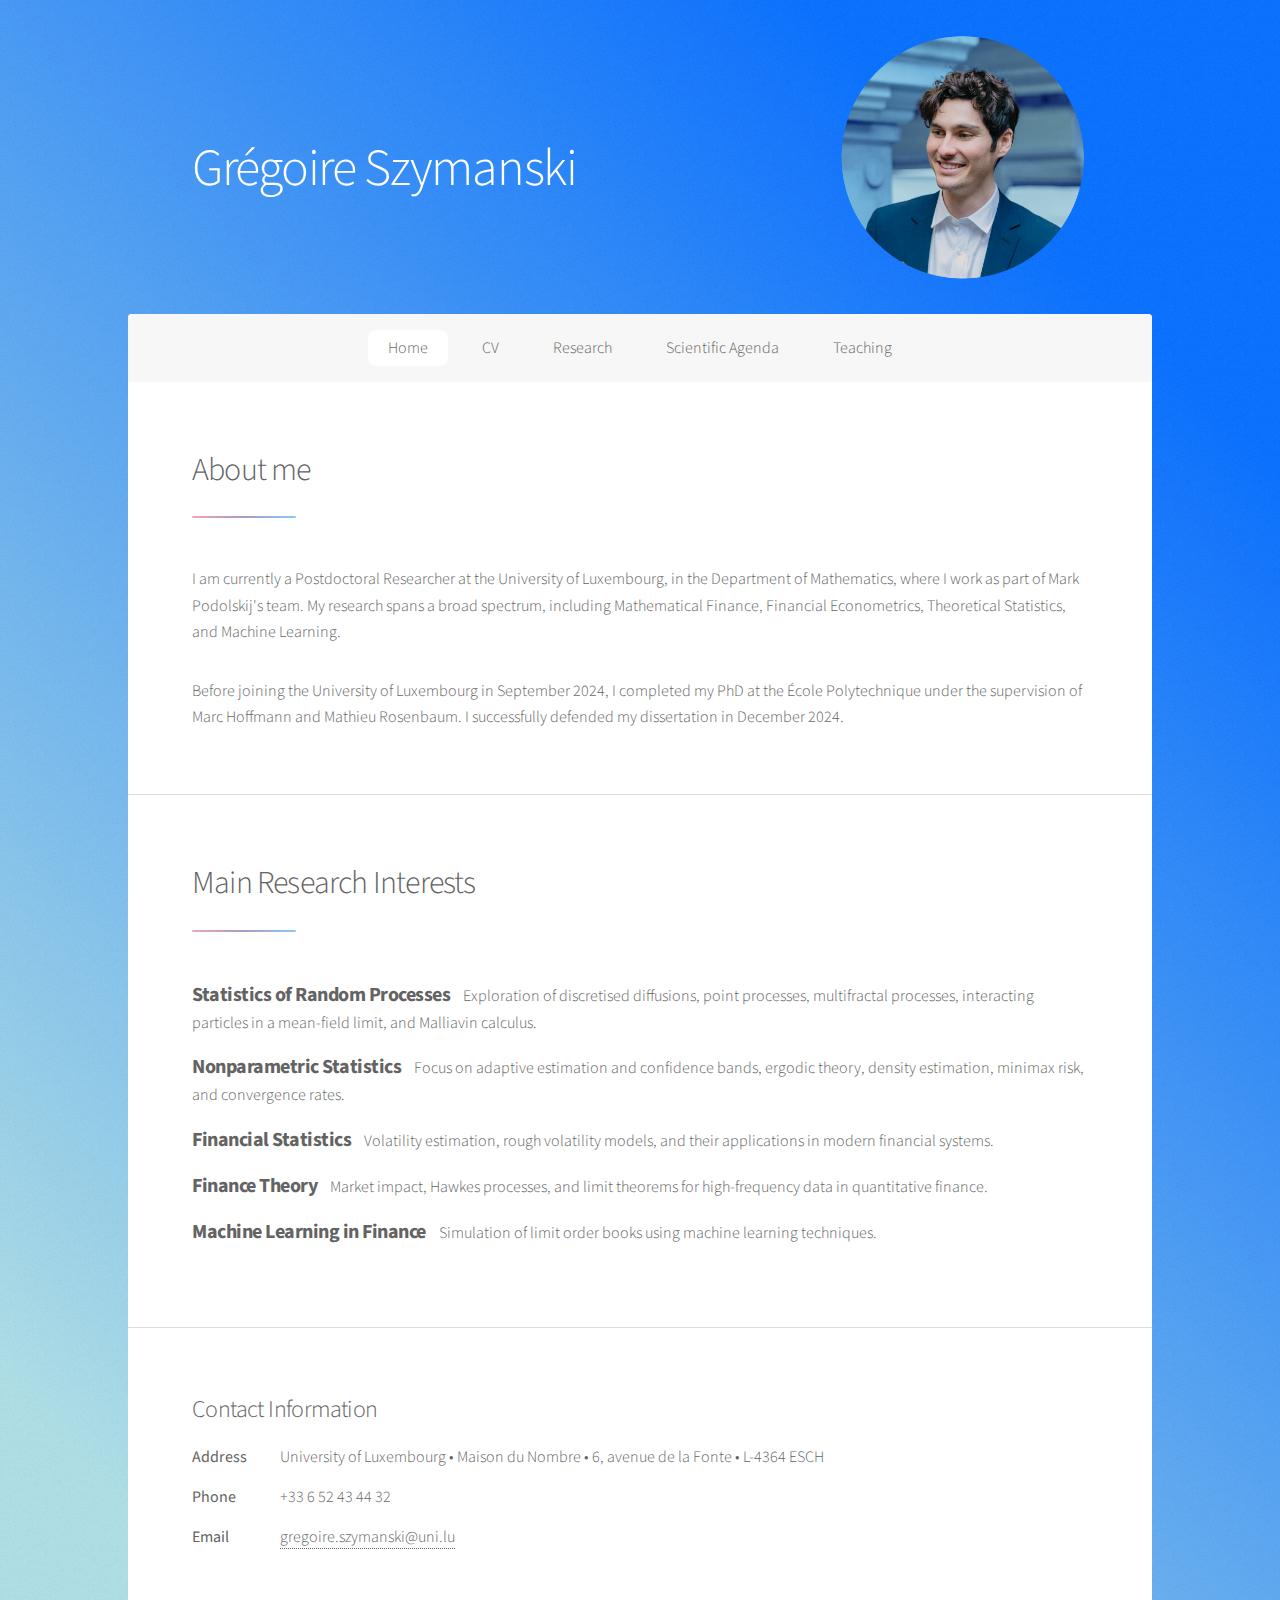
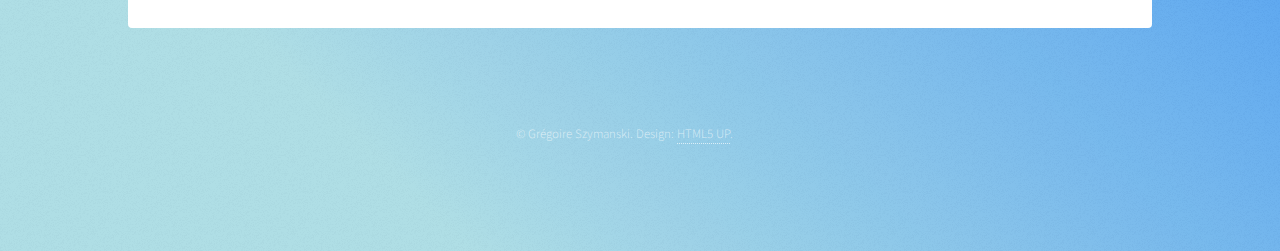
<file: index.html>
<!DOCTYPE HTML>
<!--
	Stellar by HTML5 UP
	html5up.net | @ajlkn
	Free for personal and commercial use under the CCA 3.0 license (html5up.net/license)
-->
<html>
	<head>

<!-- Google tag (gtag.js) -->
<script async src="https://www.googletagmanager.com/gtag/js?id=G-JG9M4VB83D"></script>
<script>
  window.dataLayer = window.dataLayer || [];
  function gtag(){dataLayer.push(arguments);}
  gtag('js', new Date());

  gtag('config', 'G-JG9M4VB83D');
</script>

		<title>Grégoire Szymanski</title>
		<meta charset="utf-8" />
		<meta name="viewport" content="width=device-width, initial-scale=1, user-scalable=no" />
		<link rel="stylesheet" href="assets/css/main.css" />
		<noscript><link rel="stylesheet" href="assets/css/noscript.css" /></noscript>
	</head>

	<body>


		<!-- Wrapper -->
			<div id="wrapper">

				<!-- Header -->
					<header id="header" class="alt">
						<h1>Grégoire Szymanski</h1>
						<span class="logo"><img src="images/logo.png" alt="" /></span>
					</header>

				<!-- Nav -->
					<nav id="nav">
						<ul>
							<li><a href="./index.html" class="active">Home</a></li>
							<li><a href="./CV.html">CV</a></li>
							<li><a href="./research.html">Research</a></li>
							<li><a href="./agenda.html">Scientific Agenda</a></li>
							<li><a href="./teaching.html">Teaching</a></li>
						</ul>
					</nav>

				<!-- Main -->
					<div id="main">


						<!-- Introduction -->
						<section id="intro" class="main">
							<div class="first">
								<header class="major">
									<h2>About me</h2>
								</header>
	
								<div class="content">
									<p>I am currently a Postdoctoral Researcher at the University of Luxembourg, in the Department of Mathematics, where I work as part of Mark Podolskij's team. My research spans a broad spectrum, including Mathematical Finance, Financial Econometrics, Theoretical Statistics, and Machine Learning.</p>
									<p>Before joining the University of Luxembourg in September 2024, I completed my PhD at the École Polytechnique under the supervision of Marc Hoffmann and Mathieu Rosenbaum. I successfully defended my dissertation in December 2024.</p>
								</div>
							</div>
						</section>

						<!-- First Section -->
						<section id="first" class="main">
							<header class="major">
								<h2>Main Research Interests</h2>
							</header>
							<ul class="interest">
								<li>
									<h3>Statistics of Random Processes</h3>
									<p>Exploration of discretised diffusions, point processes, multifractal processes, interacting particles in a mean-field limit, and Malliavin calculus.</p>
								</li>
								<li>
									<h3>Nonparametric Statistics</h3>
									<p>Focus on adaptive estimation and confidence bands, ergodic theory, density estimation, minimax risk, and convergence rates.</p>
								</li>
								<li>
									<h3>Financial Statistics</h3>
									<p>Volatility estimation, rough volatility models, and their applications in modern financial systems.</p>
								</li>
								<li>
									<h3>Finance Theory</h3>
									<p>Market impact, Hawkes processes, and limit theorems for high-frequency data in quantitative finance.</p>
								</li>
								<li>
									<h3>Machine Learning in Finance</h3>
									<p>Simulation of limit order books using machine learning techniques.</p>
								</li>
							</ul>
						</section>

						<section id="contact" class="main">
							<h2>Contact Information</h2>
							<dl class="alt">
								<dt>Address</dt>
								<dd>University of Luxembourg &bull; Maison du Nombre &bull; 6, avenue de la Fonte &bull; L-4364 ESCH</dd>
								<dt>Phone</dt>
								<dd>+33 6 52 43 44 32</dd>
								<dt>Email</dt>
								<dd><a href="mailto:gregoire.szymanski@uni.lu">gregoire.szymanski@uni.lu</a></dd>
							</dl>

							<!-- <section id="contact" class="special"> -->
								<!-- <ul class="icons"> -->
								  <!-- <li><a href="#" class="icon brands fa-twitter alt"><span class="label">Twitter</span></a></li> -->
								  <!-- <li><a href="#" class="icon brands fa-facebook-f alt"><span class="label">Facebook</span></a></li> -->
								  <!-- <li><a href="#" class="icon brands fa-instagram alt"><span class="label">Instagram</span></a></li> -->
								  <!-- <li><a href="#" class="icon brands fa-scholar alt"><span class="label">Google Scholar</span></a></li> -->
								  <!-- <li><a href="https://github.com/gregoire-szymanski" class="icon brands fa-github alt"><span class="label">GitHub</span></a></li> -->
								  <!-- <li><a href="https://github.com/gregoire-szymanski" class="icon brands fa-linkedin alt"><span class="label">Linkedin</span></a></li> -->
								  <!-- <li><a href="#" class="icon brands fa-scholar alt"><span class="label">Google Scholar</span></a></li> -->
								  <!-- <li><a href="#" class="icon brands fa-dribbble alt"><span class="label">Dribbble</span></a></li> -->
								<!-- </ul> -->
							<!-- </section> -->
	
						</section>

						


							
					</div>

				<!-- Footer -->
					<footer id="footer">
						<p class="copyright">&copy; Grégoire Szymanski. Design: <a href="https://html5up.net">HTML5 UP</a>.</p>
					</footer>

			</div>

		<!-- Scripts -->
			<script src="assets/js/jquery.min.js"></script>
			<script src="assets/js/jquery.scrollex.min.js"></script>
			<script src="assets/js/jquery.scrolly.min.js"></script>
			<!-- <script src="assets/js/browser.min.js"></script> -->
			<script src="assets/js/breakpoints.min.js"></script>
			<script src="assets/js/util.js"></script>
			<script src="assets/js/main.js"></script>

	</body>
</html>
</file>
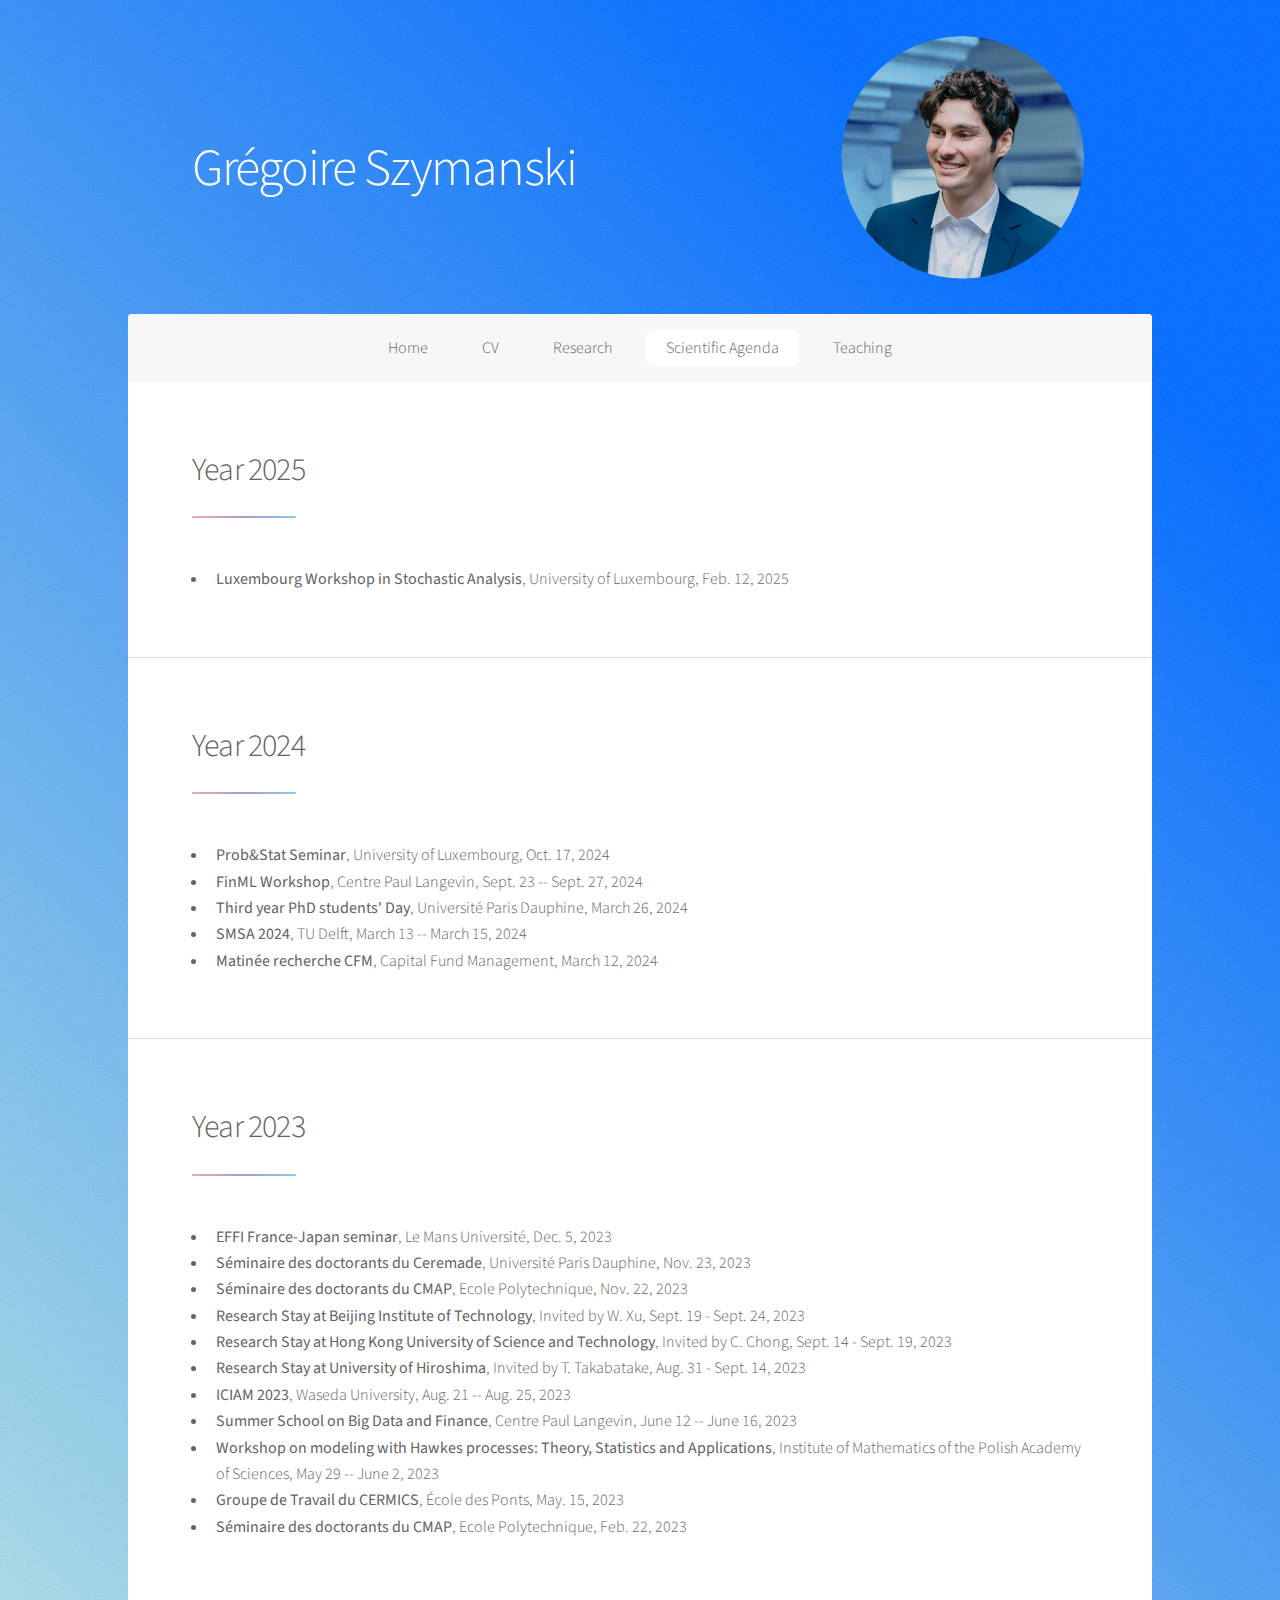
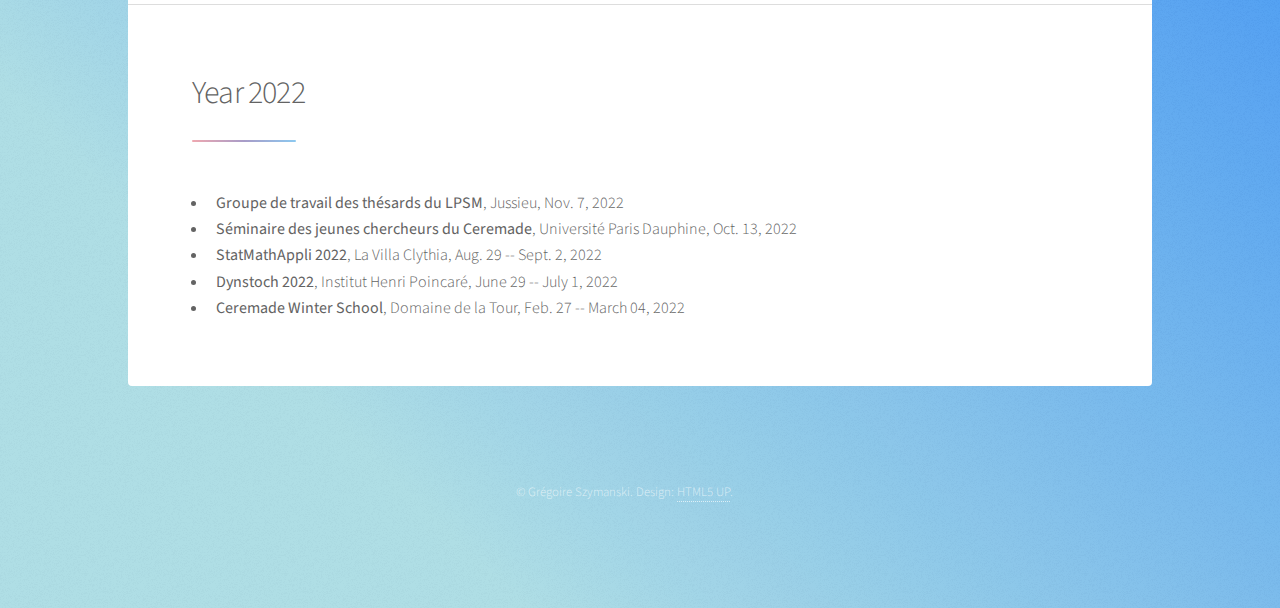
<file: agenda.html>
<!DOCTYPE HTML>
<!--
	Stellar by HTML5 UP
	html5up.net | @ajlkn
	Free for personal and commercial use under the CCA 3.0 license (html5up.net/license)
-->
<html>
	<head>

<!-- Google tag (gtag.js) -->
<script async src="https://www.googletagmanager.com/gtag/js?id=G-JG9M4VB83D"></script>
<script>
  window.dataLayer = window.dataLayer || [];
  function gtag(){dataLayer.push(arguments);}
  gtag('js', new Date());

  gtag('config', 'G-JG9M4VB83D');
</script>


		<title>Grégoire Szymanski</title>
		<meta charset="utf-8" />
		<meta name="viewport" content="width=device-width, initial-scale=1, user-scalable=no" />
		<link rel="stylesheet" href="assets/css/main.css" />
		<noscript><link rel="stylesheet" href="assets/css/noscript.css" /></noscript>
	</head>

	<body>
			
		<!-- Wrapper -->
			<div id="wrapper">

				<!-- Header -->
					<header id="header" class="alt">
						<h1>Grégoire Szymanski</h1>
						<span class="logo"><img src="images/logo.png" alt="" /></span>
					</header>

				<!-- Nav -->
					<nav id="nav">
						<ul>
							<li><a href="./index.html">Home</a></li>
							<li><a href="./CV.html">CV</a></li>
							<li><a href="./research.html">Research</a></li>
							<li><a href="./agenda.html" class="active">Scientific Agenda</a></li>
							<li><a href="./teaching.html">Teaching</a></li>
						</ul>
					</nav>

				<!-- Main -->
					<div id="main">




						
<!-- 
						<section id="first" class="main">
							<header class="major">
								<h2>Year 2024</h2>
							</header>
							<ul>
								<li>
									<strong>Name</strong>, Location, Date
								</li>
							</ul>
						</section> 
-->


						<section id="first" class="main">
							<header class="major">
								<h2>Year 2025</h2>
							</header>
							<ul>
								<li>
									<strong>Luxembourg Workshop in Stochastic Analysis</strong>, University of Luxembourg, Feb. 12, 2025
								</li>
							</ul>
						</section>




						<section id="first" class="main">
							<header class="major">
								<h2>Year 2024</h2>
							</header>
							<ul>
								<li>
									<strong>Prob&amp;Stat Seminar</strong>, University of Luxembourg, Oct. 17, 2024
								</li>
								<li>
									<strong>FinML Workshop</strong>, Centre Paul Langevin, Sept. 23 -- Sept. 27, 2024
								</li>
								<li>
									<strong>Third year PhD students' Day</strong>, Université Paris Dauphine, March 26, 2024
								</li>
								<li>
									<strong>SMSA 2024</strong>, TU Delft, March 13 -- March 15, 2024
								</li>
								<li>
									<strong>Matinée recherche CFM</strong>, Capital Fund Management, March 12, 2024
								</li>
							</ul>
						</section>


						<section id="first" class="main">
							<header class="major">
								<h2>Year 2023</h2>
							</header>
							<ul>
								<li>
									<strong>EFFI France-Japan seminar</strong>, Le Mans Université, Dec. 5, 2023
								</li>
								<li>
									<strong>Séminaire des doctorants du Ceremade</strong>, Université Paris Dauphine, Nov. 23, 2023
								</li>
								<li>
									<strong>Séminaire des doctorants du CMAP</strong>, Ecole Polytechnique, Nov. 22, 2023
								</li>
								<li>
									<strong>Research Stay at Beijing Institute of Technology</strong>, Invited by W. Xu, Sept. 19 - Sept. 24, 2023
								</li>
								<li>
									<strong>Research Stay at Hong Kong University of Science and Technology</strong>, Invited by C. Chong, Sept. 14 - Sept. 19, 2023
								</li>
								<li>
									<strong>Research Stay at University of Hiroshima</strong>, Invited by T. Takabatake, Aug. 31 - Sept. 14, 2023
								</li>
								<li>
									<strong>ICIAM 2023</strong>, Waseda University, Aug. 21 -- Aug. 25, 2023
								</li>
								<li>
									<strong>Summer School on Big Data and Finance</strong>, Centre Paul Langevin, June 12 -- June 16, 2023
								</li>
								<li>
									<strong>Workshop on modeling with Hawkes processes: Theory, Statistics and Applications</strong>, Institute of Mathematics of the Polish Academy of Sciences, May 29 -- June 2, 2023
								</li>
								<li>
									<strong>Groupe de Travail du CERMICS</strong>, École des Ponts, May. 15, 2023
								</li>
								<li>
									<strong>Séminaire des doctorants du CMAP</strong>, Ecole Polytechnique, Feb. 22, 2023
								</li>
							</ul>
						</section>

						<section id="first" class="main">
							<header class="major">
								<h2>Year 2022</h2>
							</header>
							<ul>
								<li>
									<strong>Groupe de travail des thésards du LPSM</strong>, Jussieu, Nov. 7, 2022
								</li>
								<li>
									<strong>Séminaire des jeunes chercheurs du Ceremade</strong>, Université Paris Dauphine, Oct. 13, 2022
								</li>
								<li>
									<strong>StatMathAppli 2022</strong>, La Villa Clythia, Aug. 29 -- Sept. 2, 2022
								</li>
								<li>
									<strong>Dynstoch 2022</strong>, Institut Henri Poincaré, June 29 -- July 1, 2022
								</li>
								<li>
									<strong>Ceremade Winter School</strong>, Domaine de la Tour, Feb. 27 -- March 04, 2022
								</li>
							</ul>

						</section>

				</section>


					</div>

				<!-- Footer -->
					<footer id="footer">
						<p class="copyright">&copy; Grégoire Szymanski. Design: <a href="https://html5up.net">HTML5 UP</a>.</p>
					</footer>

			</div>

		<!-- Scripts -->
			<script src="assets/js/jquery.min.js"></script>
			<script src="assets/js/jquery.scrollex.min.js"></script>
			<script src="assets/js/jquery.scrolly.min.js"></script>
			<script src="assets/js/browser.min.js"></script>
			<script src="assets/js/breakpoints.min.js"></script>
			<script src="assets/js/util.js"></script>
			<script src="assets/js/main.js"></script>

	</body>
</html>
</file>
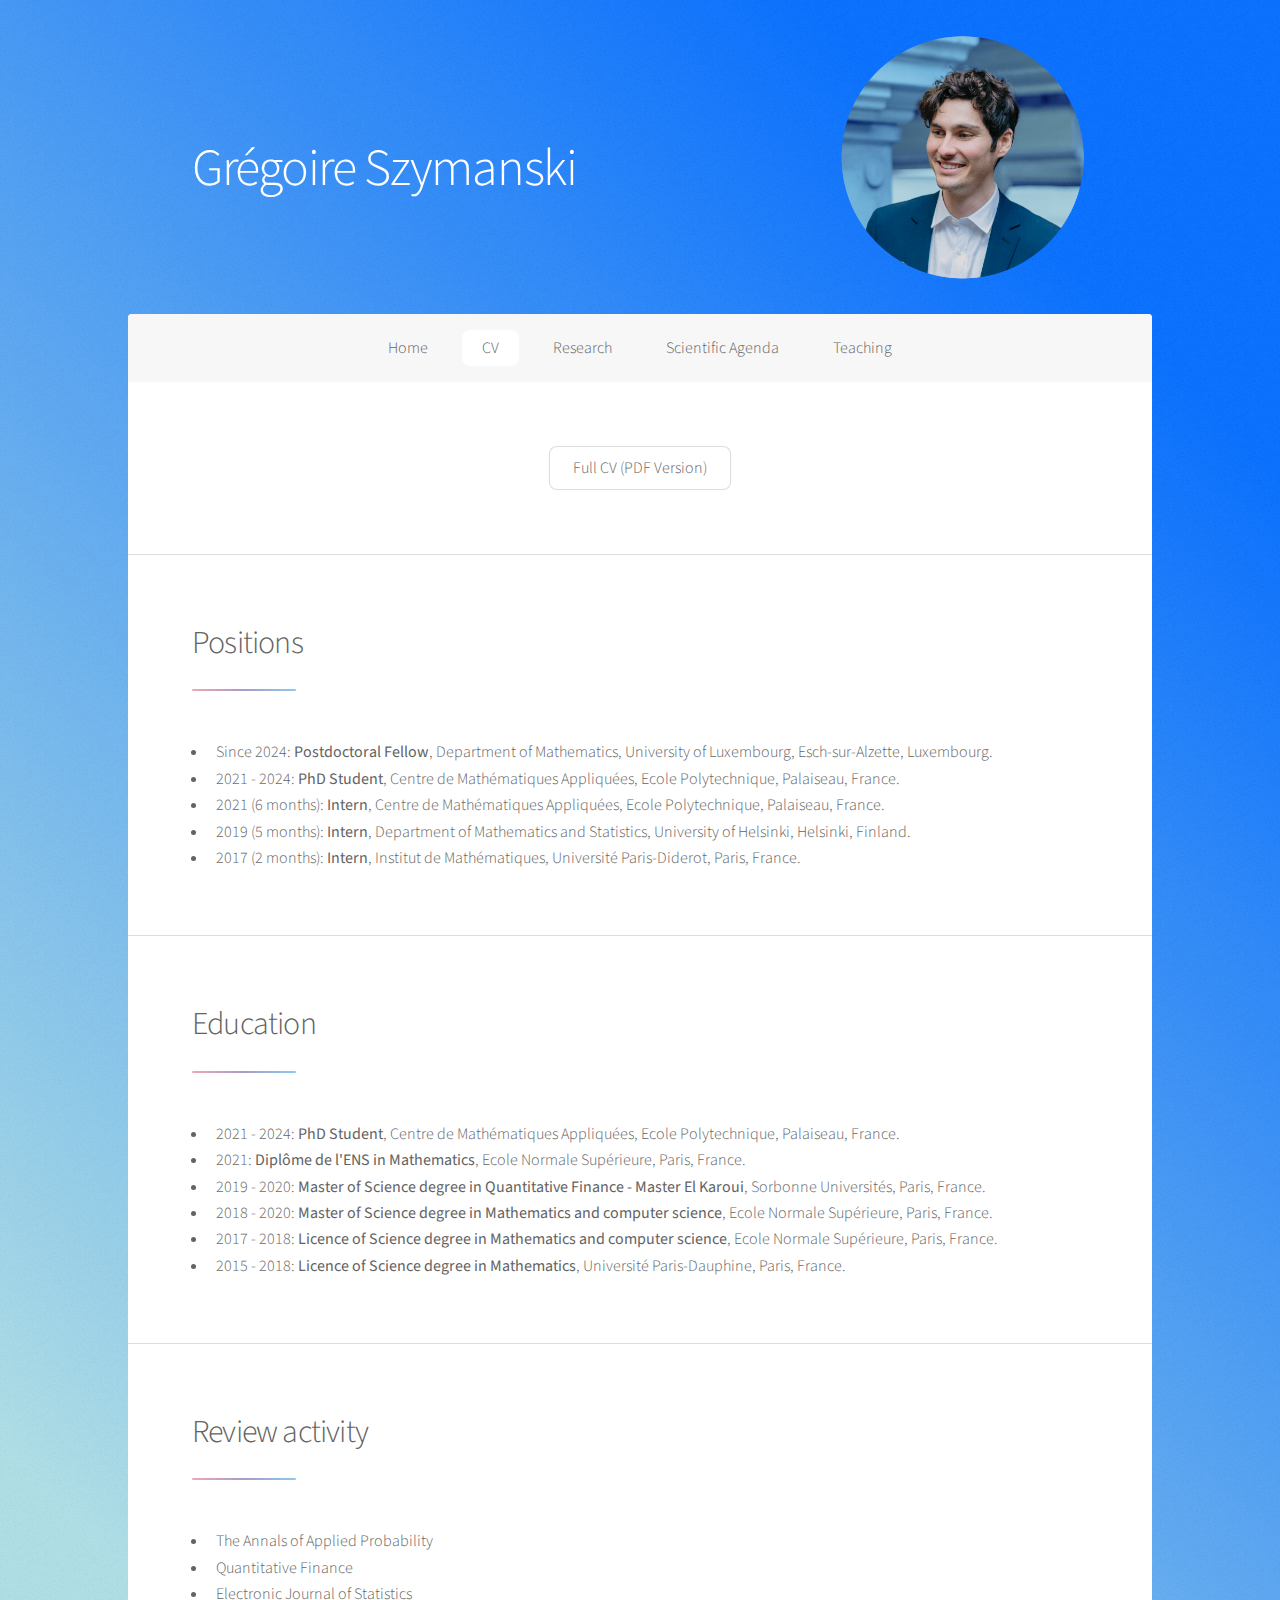
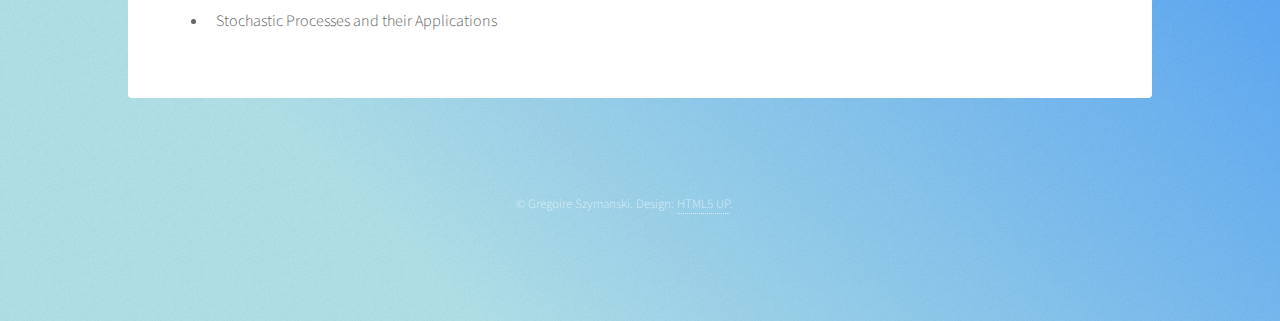
<file: CV.html>
<!DOCTYPE HTML>
<!--
	Stellar by HTML5 UP
	html5up.net | @ajlkn
	Free for personal and commercial use under the CCA 3.0 license (html5up.net/license)
-->
<html>
	<head>

<!-- Google tag (gtag.js) -->
<script async src="https://www.googletagmanager.com/gtag/js?id=G-JG9M4VB83D"></script>
<script>
  window.dataLayer = window.dataLayer || [];
  function gtag(){dataLayer.push(arguments);}
  gtag('js', new Date());

  gtag('config', 'G-JG9M4VB83D');
</script>

		<title>Grégoire Szymanski</title>
		<meta charset="utf-8" />
		<meta name="viewport" content="width=device-width, initial-scale=1, user-scalable=no" />
		<link rel="stylesheet" href="assets/css/main.css" />
		<noscript><link rel="stylesheet" href="assets/css/noscript.css" /></noscript>
	</head>

	<body>

		<!-- Wrapper -->
			<div id="wrapper">

				<!-- Header -->
					<header id="header" class="alt">
						<h1>Grégoire Szymanski</h1>
						<span class="logo"><img src="images/logo.png" alt="" /></span>
					</header>

				<!-- Nav -->
					<nav id="nav">
						<ul>
							<li><a href="./index.html">Home</a></li>
							<li><a href="./CV.html" class="active">CV</a></li>
							<li><a href="./research.html">Research</a></li>
							<li><a href="./agenda.html">Scientific Agenda</a></li>
							<li><a href="./teaching.html">Teaching</a></li>
						</ul>
					</nav>

				<!-- Main -->
					<div id="main">

						<section id="first" class="main">
							<ul class="actions special">
								<li><a href="pdf/CV.pdf" class="button">Full CV (PDF Version)</a></li>
							</ul>
						</section>


						<!-- Introduction -->
						<section id="first" class="main">
							<div class="first">
								<header class="major">
									<h2>Positions</h2>
								</header>
	
								<ul class="cv_list">
									<li>
										Since 2024: <strong>Postdoctoral Fellow</strong>, Department of Mathematics, University of Luxembourg, Esch-sur-Alzette, Luxembourg. 
									</li>
									<li>
										2021 - 2024: <strong>PhD Student</strong>, Centre de Mathématiques Appliquées, Ecole Polytechnique, Palaiseau, France. 
									</li>
									<li>
										2021 (6 months): <strong>Intern</strong>, Centre de Mathématiques Appliquées, Ecole Polytechnique, Palaiseau, France. 
									</li>
									<li>
										2019 (5 months): <strong>Intern</strong>, Department of Mathematics and Statistics, University of Helsinki, Helsinki, Finland. 
									</li>
									<li>
										2017 (2 months): <strong>Intern</strong>, Institut de Mathématiques, Université Paris-Diderot, Paris, France. 
									</li>
								</ul>
							</div>
						</section>

						<section id="first" class="main">
							<div class="first">
								<header class="major">
									<h2>Education</h2>
								</header>
	
								<ul class="cv_list">
									<li>
										2021 - 2024: <strong>PhD Student</strong>, Centre de Mathématiques Appliquées, Ecole Polytechnique, Palaiseau, France. 
									</li>
									<li>
										2021: <strong>Diplôme de l'ENS in Mathematics</strong>, Ecole Normale Supérieure, Paris, France. 
									</li>
									<li>
										2019 - 2020: <strong>Master of Science degree in Quantitative Finance - Master El Karoui</strong>, Sorbonne Universités, Paris, France. 
									</li>
									<li>
										2018 - 2020: <strong>Master of Science degree in Mathematics and computer science</strong>, Ecole Normale Supérieure, Paris, France. 
									</li>
									<li>
										2017 - 2018: <strong>Licence of Science degree in Mathematics and computer science</strong>, Ecole Normale Supérieure, Paris, France. 
									</li>
									<li>
										2015 - 2018: <strong>Licence of Science degree in Mathematics</strong>, Université Paris-Dauphine, Paris, France. 
									</li>
								</ul>
							</div>
						</section>


						<section id="first" class="main">
							<div class="first">
								<header class="major">
									<h2>Review activity</h2>
								</header>
	
								<ul class="cv_list">
									<li>
										The Annals of Applied Probability
									</li>
									<li>
										Quantitative Finance
									</li>
									<li>
										Electronic Journal of Statistics
									</li>
									<li>
										Stochastic Processes and their Applications
									</li>
								</ul>
							</div>
						</section>
					</div>

				<!-- Footer -->
					<footer id="footer">
						<p class="copyright">&copy; Grégoire Szymanski. Design: <a href="https://html5up.net">HTML5 UP</a>.</p>
					</footer>

			</div>

		<!-- Scripts -->
			<script src="assets/js/jquery.min.js"></script>
			<script src="assets/js/jquery.scrollex.min.js"></script>
			<script src="assets/js/jquery.scrolly.min.js"></script>
			<script src="assets/js/browser.min.js"></script>
			<script src="assets/js/breakpoints.min.js"></script>
			<script src="assets/js/util.js"></script>
			<script src="assets/js/main.js"></script>

	</body>
</html>
</file>
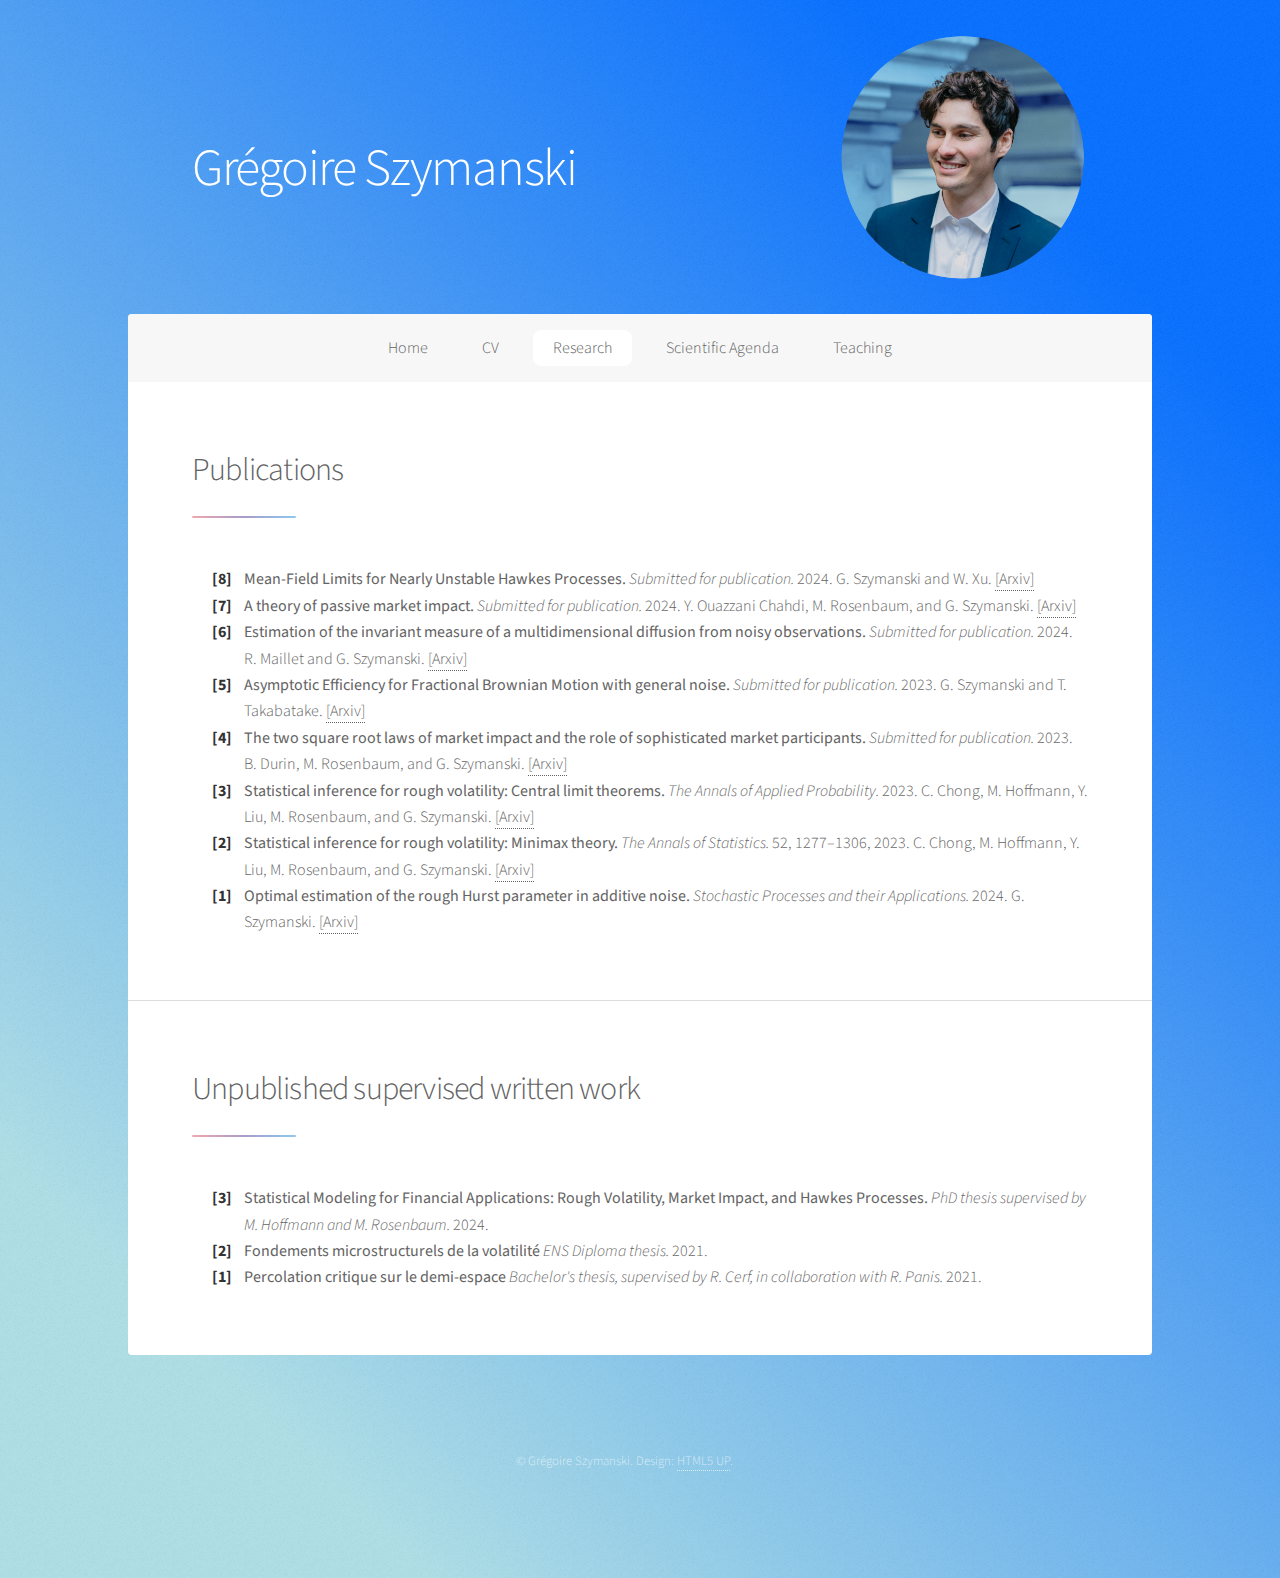
<file: research.html>
<!DOCTYPE HTML>
<!--
	Stellar by HTML5 UP
	html5up.net | @ajlkn
	Free for personal and commercial use under the CCA 3.0 license (html5up.net/license)
-->
<html>
	<head>

<!-- Google tag (gtag.js) -->
<script async src="https://www.googletagmanager.com/gtag/js?id=G-JG9M4VB83D"></script>
<script>
  window.dataLayer = window.dataLayer || [];
  function gtag(){dataLayer.push(arguments);}
  gtag('js', new Date());

  gtag('config', 'G-JG9M4VB83D');
</script>

		<title>Grégoire Szymanski</title>
		<meta charset="utf-8" />
		<meta name="viewport" content="width=device-width, initial-scale=1, user-scalable=no" />
		<link rel="stylesheet" href="assets/css/main.css" />
		<noscript><link rel="stylesheet" href="assets/css/noscript.css" /></noscript>

		<script>
			document.addEventListener("DOMContentLoaded", () => {
				function applyCustomStylingToList(listId) {
					const list = document.getElementById(listId);

					if (list) { // Check if the list exists
						const listItemCount = list.children.length + 1; // Count the number of list items

						// Create a style element to update the CSS dynamically
						const style = document.createElement("style");
						style.textContent = `
							#${listId} {
								list-style-type: none; /* Remove default numbering */
								counter-reset: custom-counter ${listItemCount}; /* Set counter to the number of list items */
							}

							#${listId} li {
								counter-increment: custom-counter -1; /* Decrement the counter for each item */
								position: relative; /* Position adjustment for pseudo-element */
								padding-left: 2em; /* Add padding to align with the start of the content */
								text-indent: 0em; /* Align the first line to the left */
							}

							#${listId} li::before {
								content: "[" counter(custom-counter) "] "; /* Add custom numbering */
								font-weight: bold; /* Optional: Make the numbers bold */
								color: #333; /* Optional: Set the color of the numbers */

								position: absolute; /* Ensure the number stays in place */
								left: 0; /* Align the pseudo-element to the left */
								text-align: right; /* Align the numbers to the right within the reserved space */
							}
						`;

						// Append the style element to the document head
						document.head.appendChild(style);
					} else {
						console.warn(`The list with id '${listId}' is not present on the page.`);
					}
				}

				// Example usage
				applyCustomStylingToList("papers");
				applyCustomStylingToList("unpublished");
			});
		</script>
	</head>

	<body>
	
		<!-- Wrapper -->
			<div id="wrapper">

				<!-- Header -->
					<header id="header" class="alt">
						<h1>Grégoire Szymanski</h1>
						<span class="logo"><img src="images/logo.png" alt="" /></span>
					</header>

				<!-- Nav -->
					<nav id="nav">
						<ul>
							<li><a href="./index.html">Home</a></li>
							<li><a href="./CV.html">CV</a></li>
							<li><a href="./research.html" class="active">Research</a></li>
							<li><a href="./agenda.html">Scientific Agenda</a></li>
							<li><a href="./teaching.html">Teaching</a></li>
						</ul>
					</nav>

				<!-- Main -->

					<div id="main">

						<section id="intro" class="main">
							<div class="first">
								<header class="major">
									<h2>Publications</h2>
								</header>
	
								<div class="content">
									<ol id="papers">
										<li>
											<strong>Mean-Field Limits for Nearly Unstable Hawkes Processes.</strong> 
											<em>Submitted for publication.</em> 2024. 
											G. Szymanski and W. Xu. 
											<a href="https://arxiv.org/abs/2501.11648" target="_blank">[Arxiv]</a>
										</li>
										<li>
											<strong>A theory of passive market impact.</strong> 
											<em>Submitted for publication.</em> 2024. 
											Y. Ouazzani Chahdi, M. Rosenbaum, and G. Szymanski. 
											<a href="https://arxiv.org/abs/2412.07461" target="_blank">[Arxiv]</a>
										</li>
										<li>
											<strong>Estimation of the invariant measure of a multidimensional diffusion from noisy observations.</strong> 
											<em>Submitted for publication.</em> 2024. 
											R. Maillet and G. Szymanski. 
											<a href="https://arxiv.org/abs/2404.12181" target="_blank">[Arxiv]</a>
										</li>
										<li>
											<strong>Asymptotic Efficiency for Fractional Brownian Motion with general noise.</strong> 
											<em>Submitted for publication.</em> 2023. 
											G. Szymanski and T. Takabatake. 
											<a href="https://arxiv.org/abs/2311.18669" target="_blank">[Arxiv]</a>
										</li>
										<li>
											<strong>The two square root laws of market impact and the role of sophisticated market participants.</strong> 
											<em>Submitted for publication.</em> 2023. 
											B. Durin, M. Rosenbaum, and G. Szymanski. 
											<a href="https://arxiv.org/abs/2311.18283" target="_blank">[Arxiv]</a>
										</li>
										<li>
											<strong>Statistical inference for rough volatility: Central limit theorems.</strong> 
											<em>The Annals of Applied Probability.</em> 2023. 
											C. Chong, M. Hoffmann, Y. Liu, M. Rosenbaum, and G. Szymanski. 
											<a href="https://arxiv.org/abs/2210.01216" target="_blank">[Arxiv]</a>
										</li>
										<li>
											<strong>Statistical inference for rough volatility: Minimax theory.</strong> 
											<em>The Annals of Statistics.</em> 52, 1277–1306, 2023. 
											C. Chong, M. Hoffmann, Y. Liu, M. Rosenbaum, and G. Szymanski. 
											<a href="https://arxiv.org/abs/2210.01214" target="_blank">[Arxiv]</a>
										</li>
										<li>
											<strong>Optimal estimation of the rough Hurst parameter in additive noise.</strong> 
											<em>Stochastic Processes and their Applications.</em> 2024. 
											G. Szymanski. 
											<a href="https://arxiv.org/abs/2205.13035" target="_blank">[Arxiv]</a>
										</li>
									</ol>
								</div>

							</div>
						</section>

						


						<section id="first" class="main">
							<div class="first">
								<header class="major">
									<h2>Unpublished supervised written work</h2>
								</header>
	
								<div class="content">
									<ol id="unpublished">
										<li>
											<strong>Statistical Modeling for Financial Applications: Rough Volatility, Market Impact, and Hawkes Processes.</strong> 
											<em>PhD thesis supervised by M. Hoffmann and M. Rosenbaum.</em> 2024. 
											<!-- <a href="https://arxiv.org/abs/2205.13035" target="_blank">[Arxiv]</a> -->
										</li>
										<li>
											<strong>Fondements microstructurels de la volatilité</strong> 
											<em>ENS Diploma thesis.</em> 2021. 
											<!-- <a href="https://arxiv.org/abs/2205.13035" target="_blank">[Arxiv]</a> -->
										</li>
										<li>
											<strong>Percolation critique sur le demi-espace</strong> 
											<em>Bachelor's thesis, supervised by R. Cerf, in collaboration with R. Panis.</em> 2021. 
											<!-- <a href="https://arxiv.org/abs/2205.13035" target="_blank">[Arxiv]</a> -->
										</li>
									</ol>
								</div>
							</div>
						</section>



					</div>

				<!-- Footer -->
					<footer id="footer">
						<p class="copyright">&copy; Grégoire Szymanski. Design: <a href="https://html5up.net">HTML5 UP</a>.</p>
					</footer>

			</div>

		<!-- Scripts -->
			<script src="assets/js/jquery.min.js"></script>
			<script src="assets/js/jquery.scrollex.min.js"></script>
			<script src="assets/js/jquery.scrolly.min.js"></script>
			<script src="assets/js/browser.min.js"></script>
			<script src="assets/js/breakpoints.min.js"></script>
			<script src="assets/js/util.js"></script>
			<script src="assets/js/main.js"></script>

	</body>
</html>
</file>
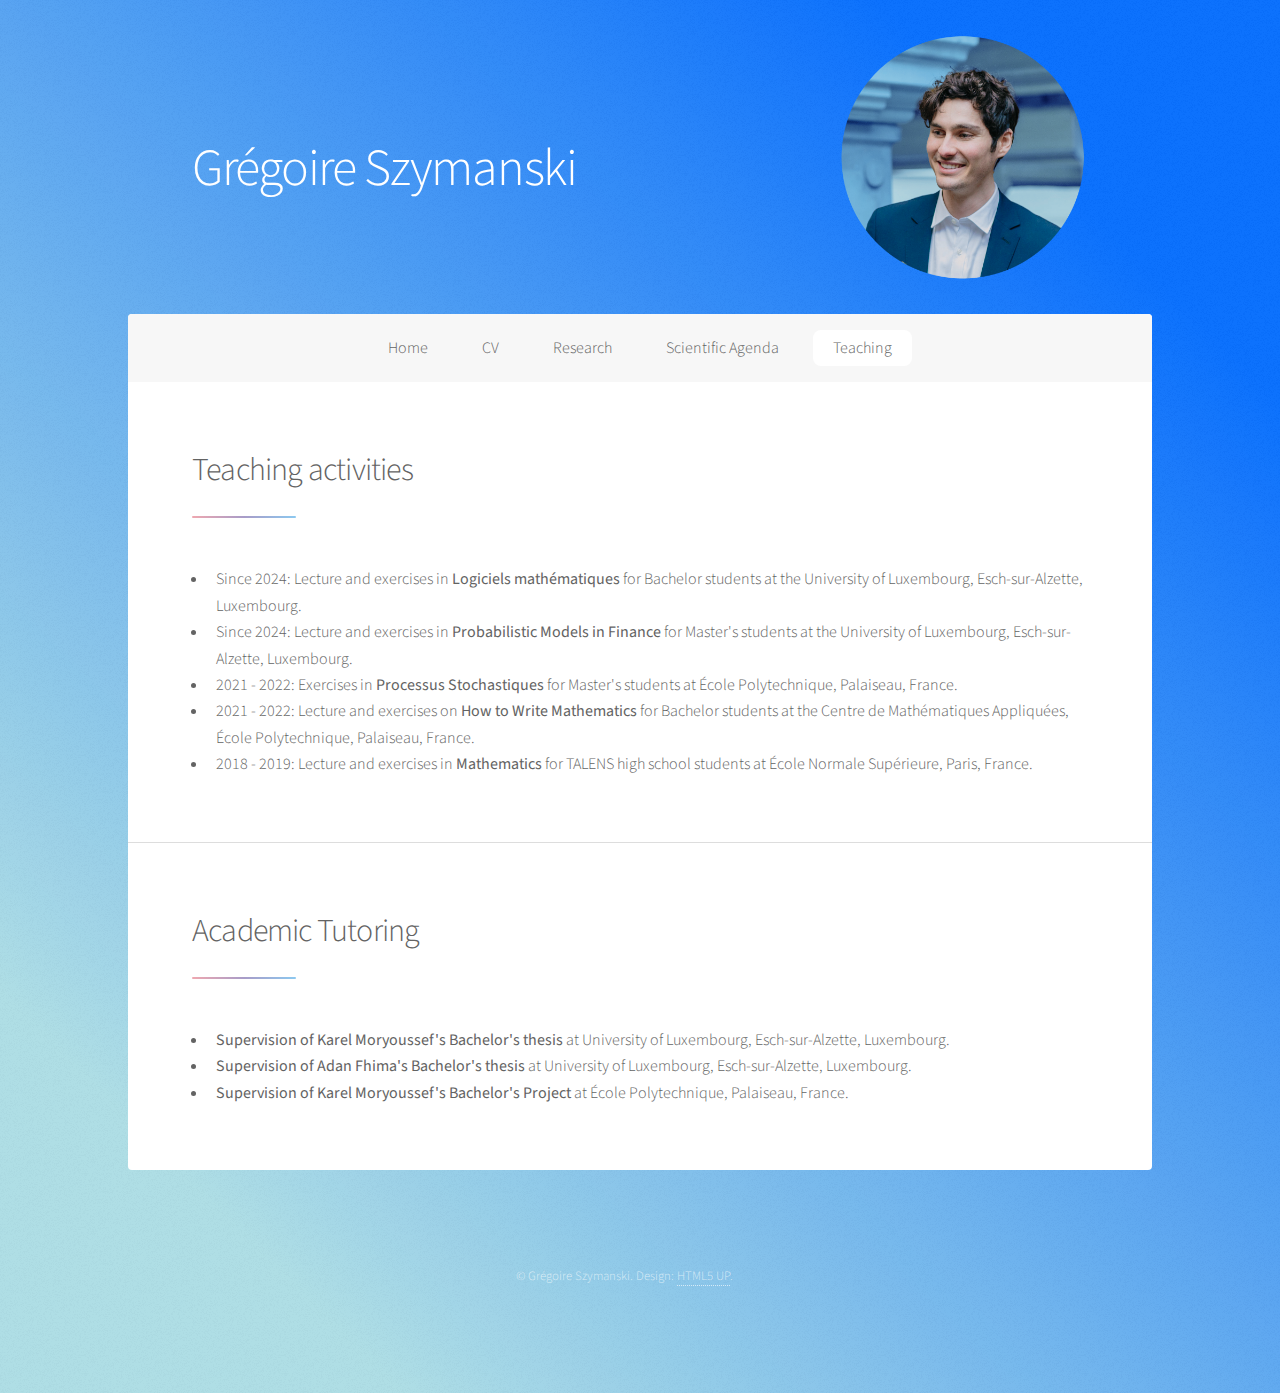
<file: teaching.html>
<!DOCTYPE HTML>
<!--
	Stellar by HTML5 UP
	html5up.net | @ajlkn
	Free for personal and commercial use under the CCA 3.0 license (html5up.net/license)
-->
<html>
	<head>

<!-- Google tag (gtag.js) -->
<script async src="https://www.googletagmanager.com/gtag/js?id=G-JG9M4VB83D"></script>
<script>
  window.dataLayer = window.dataLayer || [];
  function gtag(){dataLayer.push(arguments);}
  gtag('js', new Date());

  gtag('config', 'G-JG9M4VB83D');
</script>

<title>Grégoire Szymanski</title>
		<meta charset="utf-8" />
		<meta name="viewport" content="width=device-width, initial-scale=1, user-scalable=no" />
		<link rel="stylesheet" href="assets/css/main.css" />
		<noscript><link rel="stylesheet" href="assets/css/noscript.css" /></noscript>

	</head>

	<body>


		<!-- Wrapper -->
			<div id="wrapper">

				<!-- Header -->
					<header id="header" class="alt">
						<h1>Grégoire Szymanski</h1>
						<span class="logo"><img src="images/logo.png" alt="" /></span>
					</header>

				<!-- Nav -->
					<nav id="nav">
						<ul>
							<li><a href="./index.html">Home</a></li>
							<li><a href="./CV.html">CV</a></li>
							<li><a href="./research.html">Research</a></li>
							<li><a href="./agenda.html">Scientific Agenda</a></li>
							<li><a href="./teaching.html" class="active">Teaching</a></li>
						</ul>
					</nav>

				<!-- Main -->
					<div id="main">

						<section id="first" class="main">
							<div class="first">
								<header class="major">
									<h2>Teaching activities</h2>
								</header>
	
								<ul class="cv_list">
									<li>
										Since 2024: Lecture and exercises in <strong>Logiciels mathématiques</strong> for Bachelor students at the University of Luxembourg, Esch-sur-Alzette, Luxembourg. 
									</li>
									<li>
										Since 2024: Lecture and exercises in <strong>Probabilistic Models in Finance</strong> for Master's students at the University of Luxembourg, Esch-sur-Alzette, Luxembourg. 
									</li>
									<li>
										2021 - 2022: Exercises in <strong>Processus Stochastiques</strong> for Master's students at École Polytechnique, Palaiseau, France. 
									</li>
									<li>
										2021 - 2022: Lecture and exercises on <strong>How to Write Mathematics</strong> for Bachelor students at the Centre de Mathématiques Appliquées, École Polytechnique, Palaiseau, France. 
									</li>
									<li>
										2018 - 2019: Lecture and exercises in <strong>Mathematics</strong> for TALENS high school students at École Normale Supérieure, Paris, France. 
									</li>
								</ul>
							</div>
						</section>


						<section id="first" class="main">
							<div class="first">
								<header class="major">
									<h2>Academic Tutoring</h2>
								</header>
	
								<ul class="cv_list">
									<li>
										<strong>Supervision of Karel Moryoussef's Bachelor's thesis</strong> at University of Luxembourg, Esch-sur-Alzette, Luxembourg.
									</li>
									<li>
										<strong>Supervision of Adan Fhima's Bachelor's thesis</strong> at University of Luxembourg, Esch-sur-Alzette, Luxembourg.
									</li>
									<li>
										<strong>Supervision of Karel Moryoussef's Bachelor's Project</strong> at École Polytechnique, Palaiseau, France.
									</li>
								</ul>
							</div>
						</section>


					</div>

				<!-- Footer -->
					<footer id="footer">
						<p class="copyright">&copy; Grégoire Szymanski. Design: <a href="https://html5up.net">HTML5 UP</a>.</p>
					</footer>

			</div>

		<!-- Scripts -->
			<script src="assets/js/jquery.min.js"></script>
			<script src="assets/js/jquery.scrollex.min.js"></script>
			<script src="assets/js/jquery.scrolly.min.js"></script>
			<script src="assets/js/browser.min.js"></script>
			<script src="assets/js/breakpoints.min.js"></script>
			<script src="assets/js/util.js"></script>
			<script src="assets/js/main.js"></script>

	</body>
</html>
</file>
<file: assets/css/noscript.css>
/*
	Stellar by HTML5 UP
	html5up.net | @ajlkn
	Free for personal and commercial use under the CCA 3.0 license (html5up.net/license)
*/

/* Header */

	body.is-preload #header.alt > * {
		opacity: 1;
	}

	body.is-preload #header.alt .logo {
		-moz-transform: none;
		-webkit-transform: none;
		-ms-transform: none;
		transform: none;
	}
</file>
<file: assets/css/main.css>
@import url(fontawesome-all.min.css);
@import 'https://fonts.googleapis.com/css?family=Source+Sans+Pro:300,400';


/*
	Stellar by HTML5 UP
	html5up.net | @ajlkn
	Free for personal and commercial use under the CCA 3.0 license (html5up.net/license)
*/

html, body, div, span, applet, object,
iframe, h1, h2, h3, h4, h5, h6, p, blockquote,
pre, a, abbr, acronym, address, big, cite,
code, del, dfn, em, img, ins, kbd, q, s, samp,
small, strike, strong, sub, sup, tt, var, b,
u, i, center, dl, dt, dd, ol, ul, li, fieldset,
form, label, legend, table, caption, tbody,
tfoot, thead, tr, th, td, article, aside,
canvas, details, embed, figure, figcaption,
footer, header, hgroup, menu, nav, output, ruby,
section, summary, time, mark, audio, video {
	margin: 0;
	padding: 0;
	border: 0;
	font-size: 100%;
	font: inherit;
	vertical-align: baseline;}

article, aside, details, figcaption, figure,
footer, header, hgroup, menu, nav, section {
	display: block;}

body {
	line-height: 1;
}

ol, ul {
	list-style: none;
}

blockquote, q {
	quotes: none;
}

	blockquote:before, blockquote:after, q:before, q:after {
		content: '';
		content: none;
	}

table {
	border-collapse: collapse;
	border-spacing: 0;
}

body {
	-webkit-text-size-adjust: none;
}

mark {
	background-color: transparent;
	color: inherit;
}

input::-moz-focus-inner {
	border: 0;
	padding: 0;
}

input, select, textarea {
	-moz-appearance: none;
	-webkit-appearance: none;
	-ms-appearance: none;
	appearance: none;
}

/* Basic */

	@-ms-viewport {
		width: device-width;
	}

	body {
		-ms-overflow-style: scrollbar;
	}

	@media screen and (max-width: 480px) {

		html, body {
			min-width: 320px;
		}

	}

	html {
		box-sizing: border-box;
	}

	*, *:before, *:after {
		box-sizing: inherit;
	}

	body {		
		background-color: #076fff;
		background-image: url("images/overlay.png"), -moz-linear-gradient(45deg, #b0e0e6 15%, #076fff 85%);
		background-image: url("images/overlay.png"), -webkit-linear-gradient(45deg, #b0e0e6 15%, #076fff 85%);
		background-image: url("images/overlay.png"), -ms-linear-gradient(45deg, #b0e0e6 15%, #076fff 85%);
		background-image: url("images/overlay.png"), linear-gradient(45deg, #b0e0e6 15%, #076fff 85%);
	}
	
/* Type */

	body {
		background-color: #076fff;
		color: rgba(255, 255, 255, 0.65);
	}

	body, input, select, textarea {
		font-family: "Source Sans Pro", Helvetica, sans-serif;
		font-size: 17pt;
		font-weight: 300;
		line-height: 1.65;
	}

		@media screen and (max-width: 1680px) {

			body, input, select, textarea {
				font-size: 14pt;
			}

		}

		@media screen and (max-width: 1280px) {

			body, input, select, textarea {
				font-size: 12pt;
			}

		}

		@media screen and (max-width: 360px) {

			body, input, select, textarea {
				font-size: 11pt;
			}

		}

	a {
		-moz-transition: color 0.2s ease, border-bottom 0.2s ease;
		-webkit-transition: color 0.2s ease, border-bottom 0.2s ease;
		-ms-transition: color 0.2s ease, border-bottom 0.2s ease;
		transition: color 0.2s ease, border-bottom 0.2s ease;
		text-decoration: none;
		border-bottom: dotted 1px;
		color: inherit;
	}

		a:hover {
			border-bottom-color: transparent;
		}

	strong, b {
		font-weight: 400;
	}

	em, i {
		font-style: italic;
	}

	p {
		margin: 0 0 2em 0;
	}

		p.content {
			-moz-columns: 20em 2;
			-webkit-columns: 20em 2;
			-ms-columns: 20em 2;
			columns: 20em 2;
			-moz-column-gap: 2em;
			-webkit-column-gap: 2em;
			-ms-column-gap: 2em;
			column-gap: 2em;
			text-align: justify;
		}

	h1, h2, h3, h4, h5, h6 {
		font-weight: 300;
		line-height: 1.5;
		margin: 0 0 0.7em 0;
		letter-spacing: -0.025em;
	}

		h1 a, h2 a, h3 a, h4 a, h5 a, h6 a {
			color: inherit;
			text-decoration: none;
		}

	h1 {
		font-size: 2.5em;
		line-height: 1.2;
	}

	h2 {
		font-size: 1.5em;
	}

	h3 {
		font-size: 1.25em;
	}

	h4 {
		font-size: 1.1em;
	}

	h5 {
		font-size: 0.9em;
	}

	h6 {
		font-size: 0.7em;
	}

	@media screen and (max-width: 736px) {

		h1 {
			font-size: 2em;
		}

	}

	sub {
		font-size: 0.8em;
		position: relative;
		top: 0.5em;
	}

	sup {
		font-size: 0.8em;
		position: relative;
		top: -0.5em;
	}

	blockquote {
		border-left: solid 4px;
		font-style: italic;
		margin: 0 0 2em 0;
		padding: 0.5em 0 0.5em 2em;
	}

	code {
		border-radius: 8px;
		border: solid 1px;
		font-family: "Courier New", monospace;
		font-size: 0.9em;
		margin: 0 0.25em;
		padding: 0.25em 0.65em;
	}

	pre {
		-webkit-overflow-scrolling: touch;
		font-family: "Courier New", monospace;
		font-size: 0.9em;
		margin: 0 0 2em 0;
	}

		pre code {
			display: block;
			line-height: 1.75;
			padding: 1em 1.5em;
			overflow-x: auto;
		}

	hr {
		border: 0;
		border-bottom: solid 1px;
		margin: 2em 0;
	}

		hr.major {
			margin: 3em 0;
		}

	.align-left {
		text-align: left;
	}

	.align-center {
		text-align: center;
	}

	.align-right {
		text-align: right;
	}

	input, select, textarea {
		color: #ffffff;
	}

	a:hover {
		color: #ffffff;
	}

	strong, b {
		color: #ffffff;
	}

	h1, h2, h3, h4, h5, h6 {
		color: #ffffff;
	}

	blockquote {
		border-left-color: rgba(255, 255, 255, 0.35);
	}

	code {
		background: rgba(255, 255, 255, 0.075);
		border-color: rgba(255, 255, 255, 0.35);
	}

	hr {
		border-bottom-color: rgba(255, 255, 255, 0.35);
	}

/* Row */

	.row {
		display: flex;
		flex-wrap: wrap;
		box-sizing: border-box;
		align-items: stretch;
	}

		.row > * {
			box-sizing: border-box;
		}

		.row.gtr-uniform > * > :last-child {
			margin-bottom: 0;
		}

		.row.aln-left {
			justify-content: flex-start;
		}

		.row.aln-center {
			justify-content: center;
		}

		.row.aln-right {
			justify-content: flex-end;
		}

		.row.aln-top {
			align-items: flex-start;
		}

		.row.aln-middle {
			align-items: center;
		}

		.row.aln-bottom {
			align-items: flex-end;
		}

		.row > .imp {
			order: -1;
		}

		.row > .col-1 {
			width: 8.33333%;
		}

		.row > .off-1 {
			margin-left: 8.33333%;
		}

		.row > .col-2 {
			width: 16.66667%;
		}

		.row > .off-2 {
			margin-left: 16.66667%;
		}

		.row > .col-3 {
			width: 25%;
		}

		.row > .off-3 {
			margin-left: 25%;
		}

		.row > .col-4 {
			width: 33.33333%;
		}

		.row > .off-4 {
			margin-left: 33.33333%;
		}

		.row > .col-5 {
			width: 41.66667%;
		}

		.row > .off-5 {
			margin-left: 41.66667%;
		}

		.row > .col-6 {
			width: 50%;
		}

		.row > .off-6 {
			margin-left: 50%;
		}

		.row > .col-7 {
			width: 58.33333%;
		}

		.row > .off-7 {
			margin-left: 58.33333%;
		}

		.row > .col-8 {
			width: 66.66667%;
		}

		.row > .off-8 {
			margin-left: 66.66667%;
		}

		.row > .col-9 {
			width: 75%;
		}

		.row > .off-9 {
			margin-left: 75%;
		}

		.row > .col-10 {
			width: 83.33333%;
		}

		.row > .off-10 {
			margin-left: 83.33333%;
		}

		.row > .col-11 {
			width: 91.66667%;
		}

		.row > .off-11 {
			margin-left: 91.66667%;
		}

		.row > .col-12 {
			width: 100%;
		}

		.row > .off-12 {
			margin-left: 100%;
		}

		.row.gtr-0 {
			margin-top: 0;
			margin-left: 0em;
		}

			.row.gtr-0 > * {
				padding: 0 0 0 0em;
			}

			.row.gtr-0.gtr-uniform {
				margin-top: 0em;
			}

				.row.gtr-0.gtr-uniform > * {
					padding-top: 0em;
				}

		.row.gtr-25 {
			margin-top: 0;
			margin-left: -0.375em;
		}

			.row.gtr-25 > * {
				padding: 0 0 0 0.375em;
			}

			.row.gtr-25.gtr-uniform {
				margin-top: -0.375em;
			}

				.row.gtr-25.gtr-uniform > * {
					padding-top: 0.375em;
				}

		.row.gtr-50 {
			margin-top: 0;
			margin-left: -0.75em;
		}

			.row.gtr-50 > * {
				padding: 0 0 0 0.75em;
			}

			.row.gtr-50.gtr-uniform {
				margin-top: -0.75em;
			}

				.row.gtr-50.gtr-uniform > * {
					padding-top: 0.75em;
				}

		.row {
			margin-top: 0;
			margin-left: -1.5em;
		}

			.row > * {
				padding: 0 0 0 1.5em;
			}

			.row.gtr-uniform {
				margin-top: -1.5em;
			}

				.row.gtr-uniform > * {
					padding-top: 1.5em;
				}

		.row.gtr-150 {
			margin-top: 0;
			margin-left: -2.25em;
		}

			.row.gtr-150 > * {
				padding: 0 0 0 2.25em;
			}

			.row.gtr-150.gtr-uniform {
				margin-top: -2.25em;
			}

				.row.gtr-150.gtr-uniform > * {
					padding-top: 2.25em;
				}

		.row.gtr-200 {
			margin-top: 0;
			margin-left: -3em;
		}

			.row.gtr-200 > * {
				padding: 0 0 0 3em;
			}

			.row.gtr-200.gtr-uniform {
				margin-top: -3em;
			}

				.row.gtr-200.gtr-uniform > * {
					padding-top: 3em;
				}

		@media screen and (max-width: 1680px) {

			.row {
				display: flex;
				flex-wrap: wrap;
				box-sizing: border-box;
				align-items: stretch;
			}

				.row > * {
					box-sizing: border-box;
				}

				.row.gtr-uniform > * > :last-child {
					margin-bottom: 0;
				}

				.row.aln-left {
					justify-content: flex-start;
				}

				.row.aln-center {
					justify-content: center;
				}

				.row.aln-right {
					justify-content: flex-end;
				}

				.row.aln-top {
					align-items: flex-start;
				}

				.row.aln-middle {
					align-items: center;
				}

				.row.aln-bottom {
					align-items: flex-end;
				}

				.row > .imp-xlarge {
					order: -1;
				}

				.row > .col-1-xlarge {
					width: 8.33333%;
				}

				.row > .off-1-xlarge {
					margin-left: 8.33333%;
				}

				.row > .col-2-xlarge {
					width: 16.66667%;
				}

				.row > .off-2-xlarge {
					margin-left: 16.66667%;
				}

				.row > .col-3-xlarge {
					width: 25%;
				}

				.row > .off-3-xlarge {
					margin-left: 25%;
				}

				.row > .col-4-xlarge {
					width: 33.33333%;
				}

				.row > .off-4-xlarge {
					margin-left: 33.33333%;
				}

				.row > .col-5-xlarge {
					width: 41.66667%;
				}

				.row > .off-5-xlarge {
					margin-left: 41.66667%;
				}

				.row > .col-6-xlarge {
					width: 50%;
				}

				.row > .off-6-xlarge {
					margin-left: 50%;
				}

				.row > .col-7-xlarge {
					width: 58.33333%;
				}

				.row > .off-7-xlarge {
					margin-left: 58.33333%;
				}

				.row > .col-8-xlarge {
					width: 66.66667%;
				}

				.row > .off-8-xlarge {
					margin-left: 66.66667%;
				}

				.row > .col-9-xlarge {
					width: 75%;
				}

				.row > .off-9-xlarge {
					margin-left: 75%;
				}

				.row > .col-10-xlarge {
					width: 83.33333%;
				}

				.row > .off-10-xlarge {
					margin-left: 83.33333%;
				}

				.row > .col-11-xlarge {
					width: 91.66667%;
				}

				.row > .off-11-xlarge {
					margin-left: 91.66667%;
				}

				.row > .col-12-xlarge {
					width: 100%;
				}

				.row > .off-12-xlarge {
					margin-left: 100%;
				}

				.row.gtr-0 {
					margin-top: 0;
					margin-left: 0em;
				}

					.row.gtr-0 > * {
						padding: 0 0 0 0em;
					}

					.row.gtr-0.gtr-uniform {
						margin-top: 0em;
					}

						.row.gtr-0.gtr-uniform > * {
							padding-top: 0em;
						}

				.row.gtr-25 {
					margin-top: 0;
					margin-left: -0.375em;
				}

					.row.gtr-25 > * {
						padding: 0 0 0 0.375em;
					}

					.row.gtr-25.gtr-uniform {
						margin-top: -0.375em;
					}

						.row.gtr-25.gtr-uniform > * {
							padding-top: 0.375em;
						}

				.row.gtr-50 {
					margin-top: 0;
					margin-left: -0.75em;
				}

					.row.gtr-50 > * {
						padding: 0 0 0 0.75em;
					}

					.row.gtr-50.gtr-uniform {
						margin-top: -0.75em;
					}

						.row.gtr-50.gtr-uniform > * {
							padding-top: 0.75em;
						}

				.row {
					margin-top: 0;
					margin-left: -1.5em;
				}

					.row > * {
						padding: 0 0 0 1.5em;
					}

					.row.gtr-uniform {
						margin-top: -1.5em;
					}

						.row.gtr-uniform > * {
							padding-top: 1.5em;
						}

				.row.gtr-150 {
					margin-top: 0;
					margin-left: -2.25em;
				}

					.row.gtr-150 > * {
						padding: 0 0 0 2.25em;
					}

					.row.gtr-150.gtr-uniform {
						margin-top: -2.25em;
					}

						.row.gtr-150.gtr-uniform > * {
							padding-top: 2.25em;
						}

				.row.gtr-200 {
					margin-top: 0;
					margin-left: -3em;
				}

					.row.gtr-200 > * {
						padding: 0 0 0 3em;
					}

					.row.gtr-200.gtr-uniform {
						margin-top: -3em;
					}

						.row.gtr-200.gtr-uniform > * {
							padding-top: 3em;
						}

		}

		@media screen and (max-width: 1280px) {

			.row {
				display: flex;
				flex-wrap: wrap;
				box-sizing: border-box;
				align-items: stretch;
			}

				.row > * {
					box-sizing: border-box;
				}

				.row.gtr-uniform > * > :last-child {
					margin-bottom: 0;
				}

				.row.aln-left {
					justify-content: flex-start;
				}

				.row.aln-center {
					justify-content: center;
				}

				.row.aln-right {
					justify-content: flex-end;
				}

				.row.aln-top {
					align-items: flex-start;
				}

				.row.aln-middle {
					align-items: center;
				}

				.row.aln-bottom {
					align-items: flex-end;
				}

				.row > .imp-large {
					order: -1;
				}

				.row > .col-1-large {
					width: 8.33333%;
				}

				.row > .off-1-large {
					margin-left: 8.33333%;
				}

				.row > .col-2-large {
					width: 16.66667%;
				}

				.row > .off-2-large {
					margin-left: 16.66667%;
				}

				.row > .col-3-large {
					width: 25%;
				}

				.row > .off-3-large {
					margin-left: 25%;
				}

				.row > .col-4-large {
					width: 33.33333%;
				}

				.row > .off-4-large {
					margin-left: 33.33333%;
				}

				.row > .col-5-large {
					width: 41.66667%;
				}

				.row > .off-5-large {
					margin-left: 41.66667%;
				}

				.row > .col-6-large {
					width: 50%;
				}

				.row > .off-6-large {
					margin-left: 50%;
				}

				.row > .col-7-large {
					width: 58.33333%;
				}

				.row > .off-7-large {
					margin-left: 58.33333%;
				}

				.row > .col-8-large {
					width: 66.66667%;
				}

				.row > .off-8-large {
					margin-left: 66.66667%;
				}

				.row > .col-9-large {
					width: 75%;
				}

				.row > .off-9-large {
					margin-left: 75%;
				}

				.row > .col-10-large {
					width: 83.33333%;
				}

				.row > .off-10-large {
					margin-left: 83.33333%;
				}

				.row > .col-11-large {
					width: 91.66667%;
				}

				.row > .off-11-large {
					margin-left: 91.66667%;
				}

				.row > .col-12-large {
					width: 100%;
				}

				.row > .off-12-large {
					margin-left: 100%;
				}

				.row.gtr-0 {
					margin-top: 0;
					margin-left: 0em;
				}

					.row.gtr-0 > * {
						padding: 0 0 0 0em;
					}

					.row.gtr-0.gtr-uniform {
						margin-top: 0em;
					}

						.row.gtr-0.gtr-uniform > * {
							padding-top: 0em;
						}

				.row.gtr-25 {
					margin-top: 0;
					margin-left: -0.375em;
				}

					.row.gtr-25 > * {
						padding: 0 0 0 0.375em;
					}

					.row.gtr-25.gtr-uniform {
						margin-top: -0.375em;
					}

						.row.gtr-25.gtr-uniform > * {
							padding-top: 0.375em;
						}

				.row.gtr-50 {
					margin-top: 0;
					margin-left: -0.75em;
				}

					.row.gtr-50 > * {
						padding: 0 0 0 0.75em;
					}

					.row.gtr-50.gtr-uniform {
						margin-top: -0.75em;
					}

						.row.gtr-50.gtr-uniform > * {
							padding-top: 0.75em;
						}

				.row {
					margin-top: 0;
					margin-left: -1.5em;
				}

					.row > * {
						padding: 0 0 0 1.5em;
					}

					.row.gtr-uniform {
						margin-top: -1.5em;
					}

						.row.gtr-uniform > * {
							padding-top: 1.5em;
						}

				.row.gtr-150 {
					margin-top: 0;
					margin-left: -2.25em;
				}

					.row.gtr-150 > * {
						padding: 0 0 0 2.25em;
					}

					.row.gtr-150.gtr-uniform {
						margin-top: -2.25em;
					}

						.row.gtr-150.gtr-uniform > * {
							padding-top: 2.25em;
						}

				.row.gtr-200 {
					margin-top: 0;
					margin-left: -3em;
				}

					.row.gtr-200 > * {
						padding: 0 0 0 3em;
					}

					.row.gtr-200.gtr-uniform {
						margin-top: -3em;
					}

						.row.gtr-200.gtr-uniform > * {
							padding-top: 3em;
						}

		}

		@media screen and (max-width: 980px) {

			.row {
				display: flex;
				flex-wrap: wrap;
				box-sizing: border-box;
				align-items: stretch;
			}

				.row > * {
					box-sizing: border-box;
				}

				.row.gtr-uniform > * > :last-child {
					margin-bottom: 0;
				}

				.row.aln-left {
					justify-content: flex-start;
				}

				.row.aln-center {
					justify-content: center;
				}

				.row.aln-right {
					justify-content: flex-end;
				}

				.row.aln-top {
					align-items: flex-start;
				}

				.row.aln-middle {
					align-items: center;
				}

				.row.aln-bottom {
					align-items: flex-end;
				}

				.row > .imp-medium {
					order: -1;
				}

				.row > .col-1-medium {
					width: 8.33333%;
				}

				.row > .off-1-medium {
					margin-left: 8.33333%;
				}

				.row > .col-2-medium {
					width: 16.66667%;
				}

				.row > .off-2-medium {
					margin-left: 16.66667%;
				}

				.row > .col-3-medium {
					width: 25%;
				}

				.row > .off-3-medium {
					margin-left: 25%;
				}

				.row > .col-4-medium {
					width: 33.33333%;
				}

				.row > .off-4-medium {
					margin-left: 33.33333%;
				}

				.row > .col-5-medium {
					width: 41.66667%;
				}

				.row > .off-5-medium {
					margin-left: 41.66667%;
				}

				.row > .col-6-medium {
					width: 50%;
				}

				.row > .off-6-medium {
					margin-left: 50%;
				}

				.row > .col-7-medium {
					width: 58.33333%;
				}

				.row > .off-7-medium {
					margin-left: 58.33333%;
				}

				.row > .col-8-medium {
					width: 66.66667%;
				}

				.row > .off-8-medium {
					margin-left: 66.66667%;
				}

				.row > .col-9-medium {
					width: 75%;
				}

				.row > .off-9-medium {
					margin-left: 75%;
				}

				.row > .col-10-medium {
					width: 83.33333%;
				}

				.row > .off-10-medium {
					margin-left: 83.33333%;
				}

				.row > .col-11-medium {
					width: 91.66667%;
				}

				.row > .off-11-medium {
					margin-left: 91.66667%;
				}

				.row > .col-12-medium {
					width: 100%;
				}

				.row > .off-12-medium {
					margin-left: 100%;
				}

				.row.gtr-0 {
					margin-top: 0;
					margin-left: 0em;
				}

					.row.gtr-0 > * {
						padding: 0 0 0 0em;
					}

					.row.gtr-0.gtr-uniform {
						margin-top: 0em;
					}

						.row.gtr-0.gtr-uniform > * {
							padding-top: 0em;
						}

				.row.gtr-25 {
					margin-top: 0;
					margin-left: -0.375em;
				}

					.row.gtr-25 > * {
						padding: 0 0 0 0.375em;
					}

					.row.gtr-25.gtr-uniform {
						margin-top: -0.375em;
					}

						.row.gtr-25.gtr-uniform > * {
							padding-top: 0.375em;
						}

				.row.gtr-50 {
					margin-top: 0;
					margin-left: -0.75em;
				}

					.row.gtr-50 > * {
						padding: 0 0 0 0.75em;
					}

					.row.gtr-50.gtr-uniform {
						margin-top: -0.75em;
					}

						.row.gtr-50.gtr-uniform > * {
							padding-top: 0.75em;
						}

				.row {
					margin-top: 0;
					margin-left: -1.5em;
				}

					.row > * {
						padding: 0 0 0 1.5em;
					}

					.row.gtr-uniform {
						margin-top: -1.5em;
					}

						.row.gtr-uniform > * {
							padding-top: 1.5em;
						}

				.row.gtr-150 {
					margin-top: 0;
					margin-left: -2.25em;
				}

					.row.gtr-150 > * {
						padding: 0 0 0 2.25em;
					}

					.row.gtr-150.gtr-uniform {
						margin-top: -2.25em;
					}

						.row.gtr-150.gtr-uniform > * {
							padding-top: 2.25em;
						}

				.row.gtr-200 {
					margin-top: 0;
					margin-left: -3em;
				}

					.row.gtr-200 > * {
						padding: 0 0 0 3em;
					}

					.row.gtr-200.gtr-uniform {
						margin-top: -3em;
					}

						.row.gtr-200.gtr-uniform > * {
							padding-top: 3em;
						}

		}

		@media screen and (max-width: 736px) {

			.row {
				display: flex;
				flex-wrap: wrap;
				box-sizing: border-box;
				align-items: stretch;
			}

				.row > * {
					box-sizing: border-box;
				}

				.row.gtr-uniform > * > :last-child {
					margin-bottom: 0;
				}

				.row.aln-left {
					justify-content: flex-start;
				}

				.row.aln-center {
					justify-content: center;
				}

				.row.aln-right {
					justify-content: flex-end;
				}

				.row.aln-top {
					align-items: flex-start;
				}

				.row.aln-middle {
					align-items: center;
				}

				.row.aln-bottom {
					align-items: flex-end;
				}

				.row > .imp-small {
					order: -1;
				}

				.row > .col-1-small {
					width: 8.33333%;
				}

				.row > .off-1-small {
					margin-left: 8.33333%;
				}

				.row > .col-2-small {
					width: 16.66667%;
				}

				.row > .off-2-small {
					margin-left: 16.66667%;
				}

				.row > .col-3-small {
					width: 25%;
				}

				.row > .off-3-small {
					margin-left: 25%;
				}

				.row > .col-4-small {
					width: 33.33333%;
				}

				.row > .off-4-small {
					margin-left: 33.33333%;
				}

				.row > .col-5-small {
					width: 41.66667%;
				}

				.row > .off-5-small {
					margin-left: 41.66667%;
				}

				.row > .col-6-small {
					width: 50%;
				}

				.row > .off-6-small {
					margin-left: 50%;
				}

				.row > .col-7-small {
					width: 58.33333%;
				}

				.row > .off-7-small {
					margin-left: 58.33333%;
				}

				.row > .col-8-small {
					width: 66.66667%;
				}

				.row > .off-8-small {
					margin-left: 66.66667%;
				}

				.row > .col-9-small {
					width: 75%;
				}

				.row > .off-9-small {
					margin-left: 75%;
				}

				.row > .col-10-small {
					width: 83.33333%;
				}

				.row > .off-10-small {
					margin-left: 83.33333%;
				}

				.row > .col-11-small {
					width: 91.66667%;
				}

				.row > .off-11-small {
					margin-left: 91.66667%;
				}

				.row > .col-12-small {
					width: 100%;
				}

				.row > .off-12-small {
					margin-left: 100%;
				}

				.row.gtr-0 {
					margin-top: 0;
					margin-left: 0em;
				}

					.row.gtr-0 > * {
						padding: 0 0 0 0em;
					}

					.row.gtr-0.gtr-uniform {
						margin-top: 0em;
					}

						.row.gtr-0.gtr-uniform > * {
							padding-top: 0em;
						}

				.row.gtr-25 {
					margin-top: 0;
					margin-left: -0.25em;
				}

					.row.gtr-25 > * {
						padding: 0 0 0 0.25em;
					}

					.row.gtr-25.gtr-uniform {
						margin-top: -0.25em;
					}

						.row.gtr-25.gtr-uniform > * {
							padding-top: 0.25em;
						}

				.row.gtr-50 {
					margin-top: 0;
					margin-left: -0.5em;
				}

					.row.gtr-50 > * {
						padding: 0 0 0 0.5em;
					}

					.row.gtr-50.gtr-uniform {
						margin-top: -0.5em;
					}

						.row.gtr-50.gtr-uniform > * {
							padding-top: 0.5em;
						}

				.row {
					margin-top: 0;
					margin-left: -1em;
				}

					.row > * {
						padding: 0 0 0 1em;
					}

					.row.gtr-uniform {
						margin-top: -1em;
					}

						.row.gtr-uniform > * {
							padding-top: 1em;
						}

				.row.gtr-150 {
					margin-top: 0;
					margin-left: -1.5em;
				}

					.row.gtr-150 > * {
						padding: 0 0 0 1.5em;
					}

					.row.gtr-150.gtr-uniform {
						margin-top: -1.5em;
					}

						.row.gtr-150.gtr-uniform > * {
							padding-top: 1.5em;
						}

				.row.gtr-200 {
					margin-top: 0;
					margin-left: -2em;
				}

					.row.gtr-200 > * {
						padding: 0 0 0 2em;
					}

					.row.gtr-200.gtr-uniform {
						margin-top: -2em;
					}

						.row.gtr-200.gtr-uniform > * {
							padding-top: 2em;
						}

		}

		@media screen and (max-width: 480px) {

			.row {
				display: flex;
				flex-wrap: wrap;
				box-sizing: border-box;
				align-items: stretch;
			}

				.row > * {
					box-sizing: border-box;
				}

				.row.gtr-uniform > * > :last-child {
					margin-bottom: 0;
				}

				.row.aln-left {
					justify-content: flex-start;
				}

				.row.aln-center {
					justify-content: center;
				}

				.row.aln-right {
					justify-content: flex-end;
				}

				.row.aln-top {
					align-items: flex-start;
				}

				.row.aln-middle {
					align-items: center;
				}

				.row.aln-bottom {
					align-items: flex-end;
				}

				.row > .imp-xsmall {
					order: -1;
				}

				.row > .col-1-xsmall {
					width: 8.33333%;
				}

				.row > .off-1-xsmall {
					margin-left: 8.33333%;
				}

				.row > .col-2-xsmall {
					width: 16.66667%;
				}

				.row > .off-2-xsmall {
					margin-left: 16.66667%;
				}

				.row > .col-3-xsmall {
					width: 25%;
				}

				.row > .off-3-xsmall {
					margin-left: 25%;
				}

				.row > .col-4-xsmall {
					width: 33.33333%;
				}

				.row > .off-4-xsmall {
					margin-left: 33.33333%;
				}

				.row > .col-5-xsmall {
					width: 41.66667%;
				}

				.row > .off-5-xsmall {
					margin-left: 41.66667%;
				}

				.row > .col-6-xsmall {
					width: 50%;
				}

				.row > .off-6-xsmall {
					margin-left: 50%;
				}

				.row > .col-7-xsmall {
					width: 58.33333%;
				}

				.row > .off-7-xsmall {
					margin-left: 58.33333%;
				}

				.row > .col-8-xsmall {
					width: 66.66667%;
				}

				.row > .off-8-xsmall {
					margin-left: 66.66667%;
				}

				.row > .col-9-xsmall {
					width: 75%;
				}

				.row > .off-9-xsmall {
					margin-left: 75%;
				}

				.row > .col-10-xsmall {
					width: 83.33333%;
				}

				.row > .off-10-xsmall {
					margin-left: 83.33333%;
				}

				.row > .col-11-xsmall {
					width: 91.66667%;
				}

				.row > .off-11-xsmall {
					margin-left: 91.66667%;
				}

				.row > .col-12-xsmall {
					width: 100%;
				}

				.row > .off-12-xsmall {
					margin-left: 100%;
				}

				.row.gtr-0 {
					margin-top: 0;
					margin-left: 0em;
				}

					.row.gtr-0 > * {
						padding: 0 0 0 0em;
					}

					.row.gtr-0.gtr-uniform {
						margin-top: 0em;
					}

						.row.gtr-0.gtr-uniform > * {
							padding-top: 0em;
						}

				.row.gtr-25 {
					margin-top: 0;
					margin-left: -0.3125em;
				}

					.row.gtr-25 > * {
						padding: 0 0 0 0.3125em;
					}

					.row.gtr-25.gtr-uniform {
						margin-top: -0.3125em;
					}

						.row.gtr-25.gtr-uniform > * {
							padding-top: 0.3125em;
						}

				.row.gtr-50 {
					margin-top: 0;
					margin-left: -0.625em;
				}

					.row.gtr-50 > * {
						padding: 0 0 0 0.625em;
					}

					.row.gtr-50.gtr-uniform {
						margin-top: -0.625em;
					}

						.row.gtr-50.gtr-uniform > * {
							padding-top: 0.625em;
						}

				.row {
					margin-top: 0;
					margin-left: -1.25em;
				}

					.row > * {
						padding: 0 0 0 1.25em;
					}

					.row.gtr-uniform {
						margin-top: -1.25em;
					}

						.row.gtr-uniform > * {
							padding-top: 1.25em;
						}

				.row.gtr-150 {
					margin-top: 0;
					margin-left: -1.875em;
				}

					.row.gtr-150 > * {
						padding: 0 0 0 1.875em;
					}

					.row.gtr-150.gtr-uniform {
						margin-top: -1.875em;
					}

						.row.gtr-150.gtr-uniform > * {
							padding-top: 1.875em;
						}

				.row.gtr-200 {
					margin-top: 0;
					margin-left: -2.5em;
				}

					.row.gtr-200 > * {
						padding: 0 0 0 2.5em;
					}

					.row.gtr-200.gtr-uniform {
						margin-top: -2.5em;
					}

						.row.gtr-200.gtr-uniform > * {
							padding-top: 2.5em;
						}

		}

/* Box */

	.box {
		border-radius: 8px;
		border: solid;
		margin-bottom: 2em;
		padding: 1.5em;
	}

		.box > :last-child,
		.box > :last-child > :last-child,
		.box > :last-child > :last-child > :last-child {
			margin-bottom: 0;
		}

		.box.alt {
			border: 0;
			border-radius: 0;
			padding: 0;
		}

	.box {
		border-color: rgba(255, 255, 255, 0.35);
	}

/* Button */

	input[type="submit"],
	input[type="reset"],
	input[type="button"],
	button,
	.button {
		-moz-appearance: none;
		-webkit-appearance: none;
		-ms-appearance: none;
		appearance: none;
		-moz-transition: background-color 0.2s ease-in-out, color 0.2s ease-in-out;
		-webkit-transition: background-color 0.2s ease-in-out, color 0.2s ease-in-out;
		-ms-transition: background-color 0.2s ease-in-out, color 0.2s ease-in-out;
		transition: background-color 0.2s ease-in-out, color 0.2s ease-in-out;
		border-radius: 8px;
		border: 0;
		cursor: pointer;
		display: inline-block;
		font-weight: 300;
		height: 2.75em;
		line-height: 2.75em;
		min-width: 9.25em;
		padding: 0 1.5em;
		text-align: center;
		text-decoration: none;
		white-space: nowrap;
	}

		input[type="submit"].icon,
		input[type="reset"].icon,
		input[type="button"].icon,
		button.icon,
		.button.icon {
			padding-left: 1.35em;
		}

			input[type="submit"].icon:before,
			input[type="reset"].icon:before,
			input[type="button"].icon:before,
			button.icon:before,
			.button.icon:before {
				margin-right: 0.5em;
			}

		input[type="submit"].fit,
		input[type="reset"].fit,
		input[type="button"].fit,
		button.fit,
		.button.fit {
			width: 100%;
		}

		input[type="submit"].small,
		input[type="reset"].small,
		input[type="button"].small,
		button.small,
		.button.small {
			font-size: 0.8em;
		}

		input[type="submit"].large,
		input[type="reset"].large,
		input[type="button"].large,
		button.large,
		.button.large {
			font-size: 1.35em;
		}

		input[type="submit"].disabled, input[type="submit"]:disabled,
		input[type="reset"].disabled,
		input[type="reset"]:disabled,
		input[type="button"].disabled,
		input[type="button"]:disabled,
		button.disabled,
		button:disabled,
		.button.disabled,
		.button:disabled {
			pointer-events: none;
			opacity: 0.25;
		}

		@media screen and (max-width: 736px) {

			input[type="submit"],
			input[type="reset"],
			input[type="button"],
			button,
			.button {
				min-width: 0;
			}

		}

	input[type="submit"],
	input[type="reset"],
	input[type="button"],
	button,
	.button {
		background-color: transparent;
		box-shadow: inset 0 0 0 1px rgba(255, 255, 255, 0.35);
		color: #ffffff !important;
	}

		input[type="submit"]:hover,
		input[type="reset"]:hover,
		input[type="button"]:hover,
		button:hover,
		.button:hover {
			background-color: rgba(255, 255, 255, 0.075);
		}

		input[type="submit"]:active,
		input[type="reset"]:active,
		input[type="button"]:active,
		button:active,
		.button:active {
			background-color: rgba(255, 255, 255, 0.2);
		}

		input[type="submit"].icon:before,
		input[type="reset"].icon:before,
		input[type="button"].icon:before,
		button.icon:before,
		.button.icon:before {
			color: rgba(255, 255, 255, 0.5);
		}

		input[type="submit"].primary,
		input[type="reset"].primary,
		input[type="button"].primary,
		button.primary,
		.button.primary {
			background-color: #8cc9f0;
			color: #ffffff !important;
			box-shadow: none;
		}

			input[type="submit"].primary:hover,
			input[type="reset"].primary:hover,
			input[type="button"].primary:hover,
			button.primary:hover,
			.button.primary:hover {
				background-color: #9acff2;
			}

			input[type="submit"].primary:active,
			input[type="reset"].primary:active,
			input[type="button"].primary:active,
			button.primary:active,
			.button.primary:active {
				background-color: #7ec3ee;
			}

			input[type="submit"].primary.icon:before,
			input[type="reset"].primary.icon:before,
			input[type="button"].primary.icon:before,
			button.primary.icon:before,
			.button.primary.icon:before {
				color: #ffffff !important;
			}

/* Form */

	form {
		margin: 0 0 2em 0;
	}

	label {
		display: block;
		font-size: 0.9em;
		font-weight: 400;
		margin: 0 0 1em 0;
	}

	input[type="text"],
	input[type="password"],
	input[type="email"],
	select,
	textarea {
		-moz-appearance: none;
		-webkit-appearance: none;
		-ms-appearance: none;
		appearance: none;
		border-radius: 8px;
		border: solid 1px;
		color: inherit;
		display: block;
		outline: 0;
		padding: 0 1em;
		text-decoration: none;
		width: 100%;
	}

		input[type="text"]:invalid,
		input[type="password"]:invalid,
		input[type="email"]:invalid,
		select:invalid,
		textarea:invalid {
			box-shadow: none;
		}

	select {
		background-size: 1.25rem;
		background-repeat: no-repeat;
		background-position: calc(100% - 1rem) center;
		height: 2.75em;
		padding-right: 2.75em;
		text-overflow: ellipsis;
	}

		select:focus::-ms-value {
			background-color: transparent;
		}

		select::-ms-expand {
			display: none;
		}

	input[type="text"],
	input[type="password"],
	input[type="email"],
	select {
		height: 2.75em;
	}

	textarea {
		padding: 0.75em 1em;
	}

	input[type="checkbox"],
	input[type="radio"] {
		-moz-appearance: none;
		-webkit-appearance: none;
		-ms-appearance: none;
		appearance: none;
		display: block;
		float: left;
		margin-right: -2em;
		opacity: 0;
		width: 1em;
		z-index: -1;
	}

		input[type="checkbox"] + label,
		input[type="radio"] + label {
			text-decoration: none;
			cursor: pointer;
			display: inline-block;
			font-size: 1em;
			font-weight: 300;
			padding-left: 2.4em;
			padding-right: 0.75em;
			position: relative;
		}

			input[type="checkbox"] + label:before,
			input[type="radio"] + label:before {
				-moz-osx-font-smoothing: grayscale;
				-webkit-font-smoothing: antialiased;
				display: inline-block;
				font-style: normal;
				font-variant: normal;
				text-rendering: auto;
				line-height: 1;
				text-transform: none !important;
				font-family: 'Font Awesome 5 Free';
				font-weight: 900;
			}

			input[type="checkbox"] + label:before,
			input[type="radio"] + label:before {
				border-radius: 8px;
				border: solid 1px;
				content: '';
				display: inline-block;
				font-size: 0.8em;
				height: 2.0625em;
				left: 0;
				line-height: 2.0625em;
				position: absolute;
				text-align: center;
				top: 0;
				width: 2.0625em;
			}

		input[type="checkbox"]:checked + label:before,
		input[type="radio"]:checked + label:before {
			content: '\f00c';
		}

	input[type="checkbox"] + label:before {
		border-radius: 8px;
	}

	input[type="radio"] + label:before {
		border-radius: 100%;
	}

	::-webkit-input-placeholder {
		opacity: 1.0;
	}

	:-moz-placeholder {
		opacity: 1.0;
	}

	::-moz-placeholder {
		opacity: 1.0;
	}

	:-ms-input-placeholder {
		opacity: 1.0;
	}

	label {
		color: #ffffff;
	}

	input[type="text"],
	input[type="password"],
	input[type="email"],
	select,
	textarea {
		background-color: rgba(255, 255, 255, 0.075);
		border-color: rgba(255, 255, 255, 0.35);
	}

		input[type="text"]:focus,
		input[type="password"]:focus,
		input[type="email"]:focus,
		select:focus,
		textarea:focus {
			border-color: #8cc9f0;
			box-shadow: 0 0 0 1px #8cc9f0;
		}

	select {
		background-image: url("data:image/svg+xml;charset=utf8,%3Csvg xmlns='http://www.w3.org/2000/svg' width='40' height='40' preserveAspectRatio='none' viewBox='0 0 40 40'%3E%3Cpath d='M9.4,12.3l10.4,10.4l10.4-10.4c0.2-0.2,0.5-0.4,0.9-0.4c0.3,0,0.6,0.1,0.9,0.4l3.3,3.3c0.2,0.2,0.4,0.5,0.4,0.9 c0,0.4-0.1,0.6-0.4,0.9L20.7,31.9c-0.2,0.2-0.5,0.4-0.9,0.4c-0.3,0-0.6-0.1-0.9-0.4L4.3,17.3c-0.2-0.2-0.4-0.5-0.4-0.9 c0-0.4,0.1-0.6,0.4-0.9l3.3-3.3c0.2-0.2,0.5-0.4,0.9-0.4S9.1,12.1,9.4,12.3z' fill='rgba(255, 255, 255, 0.35)' /%3E%3C/svg%3E");
	}

		select option {
			color: #ffffff;
			background: #ffffff;
		}

	input[type="checkbox"] + label,
	input[type="radio"] + label {
		color: rgba(255, 255, 255, 0.65);
	}

		input[type="checkbox"] + label:before,
		input[type="radio"] + label:before {
			background: rgba(255, 255, 255, 0.075);
			border-color: rgba(255, 255, 255, 0.35);
		}

	input[type="checkbox"]:checked + label:before,
	input[type="radio"]:checked + label:before {
		background-color: #ffffff;
		border-color: #ffffff;
		color: #ffffff;
	}

	input[type="checkbox"]:focus + label:before,
	input[type="radio"]:focus + label:before {
		border-color: #8cc9f0;
		box-shadow: 0 0 0 1px #8cc9f0;
	}

	::-webkit-input-placeholder {
		color: rgba(255, 255, 255, 0.5) !important;
	}

	:-moz-placeholder {
		color: rgba(255, 255, 255, 0.5) !important;
	}

	::-moz-placeholder {
		color: rgba(255, 255, 255, 0.5) !important;
	}

	:-ms-input-placeholder {
		color: rgba(255, 255, 255, 0.5) !important;
	}

	.formerize-placeholder {
		color: rgba(255, 255, 255, 0.5) !important;
	}

/* Icon */

	.icon {
		text-decoration: none;
		-moz-transition: background-color 0.2s ease-in-out, color 0.2s ease-in-out;
		-webkit-transition: background-color 0.2s ease-in-out, color 0.2s ease-in-out;
		-ms-transition: background-color 0.2s ease-in-out, color 0.2s ease-in-out;
		transition: background-color 0.2s ease-in-out, color 0.2s ease-in-out;
		border-bottom: none;
		position: relative;
	}

		.icon:before {
			-moz-osx-font-smoothing: grayscale;
			-webkit-font-smoothing: antialiased;
			display: inline-block;
			font-style: normal;
			font-variant: normal;
			text-rendering: auto;
			line-height: 1;
			text-transform: none !important;
			font-family: 'Font Awesome 5 Free';
			font-weight: 400;
		}

		.icon > .label {
			display: none;
		}

		.icon:before {
			line-height: solid;
		}

		.icon.solid:before {
			font-weight: 900;
		}

		.icon.brands:before {
			font-family: 'Font Awesome 5 Brands';
		}

		.icon.major {
			border: solid 1px;
			display: inline-block;
			border-radius: 100%;
			padding: 0.65em;
			margin: 0 0 2em 0;
			cursor: default;
		}

			.icon.major:before {
				display: inline-block;
				font-size: 6.25rem;
				width: 2.25em;
				height: 2.25em;
				line-height: 2.2em;
				border-radius: 100%;
				border: solid 1px;
				text-align: center;
			}

		.icon.alt {
			display: inline-block;
			border: solid 1px;
			border-radius: 100%;
		}

			.icon.alt:before {
				display: block;
				font-size: 1.25em;
				width: 2em;
				height: 2em;
				text-align: center;
				line-height: 2em;
			}

		.icon.style1 {
			color: #efa8b0;
		}

		.icon.style2 {
			color: #c79cc8;
		}

		.icon.style3 {
			color: #a89cc8;
		}

		.icon.style4 {
			color: #9bb2e1;
		}

		.icon.style5 {
			color: #8cc9f0;
		}

		@media screen and (max-width: 1680px) {

			.icon.major:before {
				font-size: 5.5rem;
			}

		}

		@media screen and (max-width: 1280px) {

			.icon.major:before {
				font-size: 4.75rem;
			}

		}

		@media screen and (max-width: 736px) {

			.icon.major {
				margin: 0 0 1.5em 0;
				padding: 0.35em;
			}

				.icon.major:before {
					font-size: 3.5rem;
				}

		}

	.icon.major {
		border-color: rgba(255, 255, 255, 0.35);
	}

		.icon.major:before {
			border-color: rgba(255, 255, 255, 0.35);
		}

	.icon.alt {
		border-color: rgba(255, 255, 255, 0.35);
		color: #ffffff;
	}

		.icon.alt:hover {
			background-color: rgba(255, 255, 255, 0.075);
		}

		.icon.alt:active {
			background-color: rgba(255, 255, 255, 0.2);
		}

/* Image */

	.image {
		border-radius: 8px;
		border: 0;
		display: inline-block;
		position: relative;
	}

		.image img {
			border-radius: 8px;
			display: block;
		}

		.image.left, .image.right {
			max-width: 40%;
		}

			.image.left img, .image.right img {
				width: 100%;
			}

		.image.left {
			float: left;
			margin: 0 1.5em 1em 0;
			top: 0.25em;
		}

		.image.right {
			float: right;
			margin: 0 0 1em 1.5em;
			top: 0.25em;
		}

		.image.fit {
			display: block;
			margin: 0 0 2em 0;
			width: 100%;
		}

			.image.fit img {
				width: 100%;
			}

		.image.main {
			display: block;
			margin: 0 0 3em 0;
			width: 100%;
		}

			.image.main img {
				width: 100%;
			}

/* List */

	ol {
		list-style: decimal;
		margin: 0 0 2em 0;
		padding-left: 1.25em;
	}

		ol li {
			padding-left: 0.25em;
		}

	ul {
		list-style: disc;
		margin: 0 0 2em 0;
		padding-left: 1em;
	}

		ul li {
			padding-left: 0.5em;
		}

		ul.alt {
			list-style: none;
			padding-left: 0;
		}

			ul.alt li {
				border-top: solid 1px;
				padding: 0.5em 0;
			}

				ul.alt li:first-child {
					border-top: 0;
					padding-top: 0;
				}

	dl {
		margin: 0 0 2em 0;
	}

		dl dt {
			display: block;
			font-weight: 400;
			margin: 0 0 1em 0;
		}

		dl dd {
			margin-left: 2em;
		}

		dl.alt dt {
			display: block;
			width: 3em;
			margin: 0;
			clear: left;
			float: left;
		}

		dl.alt dd {
			margin: 0 0 0.85em 5.5em;
		}

		dl.alt:after {
			content: '';
			display: block;
			clear: both;
		}

	ul.alt li {
		border-top-color: rgba(255, 255, 255, 0.35);
	}

	dl dt {
		color: #ffffff;
	}

/* Actions */

	ul.actions {
		display: -moz-flex;
		display: -webkit-flex;
		display: -ms-flex;
		display: flex;
		cursor: default;
		list-style: none;
		margin-left: -1em;
		padding-left: 0;
	}

		ul.actions li {
			padding: 0 0 0 1em;
			vertical-align: middle;
		}

		ul.actions.special {
			-moz-justify-content: center;
			-webkit-justify-content: center;
			-ms-justify-content: center;
			justify-content: center;
			width: 100%;
			margin-left: 0;
		}

			ul.actions.special li:first-child {
				padding-left: 0;
			}

		ul.actions.stacked {
			-moz-flex-direction: column;
			-webkit-flex-direction: column;
			-ms-flex-direction: column;
			flex-direction: column;
			margin-left: 0;
		}

			ul.actions.stacked li {
				padding: 1.3em 0 0 0;
			}

				ul.actions.stacked li:first-child {
					padding-top: 0;
				}

		ul.actions.fit {
			width: calc(100% + 1em);
		}

			ul.actions.fit li {
				-moz-flex-grow: 1;
				-webkit-flex-grow: 1;
				-ms-flex-grow: 1;
				flex-grow: 1;
				-moz-flex-shrink: 1;
				-webkit-flex-shrink: 1;
				-ms-flex-shrink: 1;
				flex-shrink: 1;
				width: 100%;
			}

				ul.actions.fit li > * {
					width: 100%;
				}

			ul.actions.fit.stacked {
				width: 100%;
			}

		@media screen and (max-width: 480px) {

			ul.actions:not(.fixed) {
				-moz-flex-direction: column;
				-webkit-flex-direction: column;
				-ms-flex-direction: column;
				flex-direction: column;
				margin-left: 0;
				width: 100% !important;
			}

				ul.actions:not(.fixed) li {
					-moz-flex-grow: 1;
					-webkit-flex-grow: 1;
					-ms-flex-grow: 1;
					flex-grow: 1;
					-moz-flex-shrink: 1;
					-webkit-flex-shrink: 1;
					-ms-flex-shrink: 1;
					flex-shrink: 1;
					padding: 1em 0 0 0;
					text-align: center;
					width: 100%;
				}

					ul.actions:not(.fixed) li > * {
						width: 100%;
					}

					ul.actions:not(.fixed) li:first-child {
						padding-top: 0;
					}

					ul.actions:not(.fixed) li input[type="submit"],
					ul.actions:not(.fixed) li input[type="reset"],
					ul.actions:not(.fixed) li input[type="button"],
					ul.actions:not(.fixed) li button,
					ul.actions:not(.fixed) li .button {
						width: 100%;
					}

						ul.actions:not(.fixed) li input[type="submit"].icon:before,
						ul.actions:not(.fixed) li input[type="reset"].icon:before,
						ul.actions:not(.fixed) li input[type="button"].icon:before,
						ul.actions:not(.fixed) li button.icon:before,
						ul.actions:not(.fixed) li .button.icon:before {
							margin-left: -0.5rem;
						}

		}

/* Icons */

	ul.icons {
		cursor: default;
		list-style: none;
		padding-left: 0;
	}

		ul.icons li {
			display: inline-block;
			padding: 0 0.65em 0 0;
		}

			ul.icons li:last-child {
				padding-right: 0 !important;
			}

/* Section/Article */

	section.special, article.special {
		text-align: center;
	}

	header.major {
		margin-bottom: 3em;
	}

		header.major h2 {
			font-size: 2em;
		}

			header.major h2:after {
				display: block;
				content: '';
				width: 3.25em;
				height: 2px;
				margin: 0.7em 0 1em 0;
				border-radius: 2px;
			}

				section.special header.major h2:after, article.special header.major h2:after {
					margin-left: auto;
					margin-right: auto;
				}

		header.major p {
			font-size: 1.25em;
			letter-spacing: -0.025em;
		}

		header.major.special {
			text-align: center;
		}

			header.major.special h2:after {
				margin-left: auto;
				margin-right: auto;
			}

	footer.major {
		margin-top: 3em;
	}

	@media screen and (max-width: 736px) {

		header.major {
			margin-bottom: 0;
		}

			header.major h2 {
				font-size: 1.5em;
			}

			header.major p {
				font-size: 1em;
				letter-spacing: 0;
			}

				header.major p br {
					display: none;
				}

		footer.major {
			margin-top: 0;
		}

	}

	header.major h2:after {
		background-color: rgba(255, 255, 255, 0.35);
	}

/* Table */

	.table-wrapper {
		-webkit-overflow-scrolling: touch;
		overflow-x: auto;
	}

	table {
		margin: 0 0 2em 0;
		width: 100%;
	}

		table tbody tr {
			border: solid 1px;
			border-left: 0;
			border-right: 0;
		}

		table td {
			padding: 0.75em 0.75em;
		}

		table th {
			font-size: 0.9em;
			font-weight: 400;
			padding: 0 0.75em 0.75em 0.75em;
			text-align: left;
		}

		table thead {
			border-bottom: solid 2px;
		}

		table tfoot {
			border-top: solid 2px;
		}

		table.alt {
			border-collapse: separate;
		}

			table.alt tbody tr td {
				border: solid 1px;
				border-left-width: 0;
				border-top-width: 0;
			}

				table.alt tbody tr td:first-child {
					border-left-width: 1px;
				}

			table.alt tbody tr:first-child td {
				border-top-width: 1px;
			}

			table.alt thead {
				border-bottom: 0;
			}

			table.alt tfoot {
				border-top: 0;
			}

	table tbody tr {
		border-color: rgba(255, 255, 255, 0.35);
	}

		table tbody tr:nth-child(2n + 1) {
			background-color: rgba(255, 255, 255, 0.075);
		}

	table th {
		color: #ffffff;
	}

	table thead {
		border-bottom-color: rgba(255, 255, 255, 0.35);
	}

	table tfoot {
		border-top-color: rgba(255, 255, 255, 0.35);
	}

	table.alt tbody tr td {
		border-color: rgba(255, 255, 255, 0.35);
	}


	/* Features */
.interest {
    display: block; /* Stack features vertically */
    list-style: none;
    padding: 0;
    margin: 0 0 3em 0;
}

.interest li {
    margin: 1em 0; /* Add spacing between features */
    padding: 0;
    list-style-type: none;
}

.interest li h3 {
    font-weight: bold; /* Make the title bold */
    display: inline; /* Keep title on the same line as text */
    margin-right: 0.5em; /* Add spacing after the title */
}

.interest li p {
    display: inline; /* Ensure text stays on the same line */
}


/* Features */

	.features {
		display: -moz-flex;
		display: -webkit-flex;
		display: -ms-flex;
		display: flex;
		-moz-flex-wrap: wrap;
		-webkit-flex-wrap: wrap;
		-ms-flex-wrap: wrap;
		flex-wrap: wrap;
		-moz-justify-content: center;
		-webkit-justify-content: center;
		-ms-justify-content: center;
		justify-content: center;
		width: calc(100% + 2em);
		margin: 0 0 3em -2em;
		padding: 0;
		list-style: none;
	}

		.features li {
			width: calc(33.33333% - 2em);
			margin-left: 2em;
			margin-top: 3em;
			padding: 0;
		}

			.features li:nth-child(1), .features li:nth-child(2), .features li:nth-child(3) {
				margin-top: 0;
			}

			.features li > :last-child {
				margin-bottom: 0;
			}

		@media screen and (max-width: 980px) {

			.features li {
				width: calc(50% - 2em);
			}

				.features li:nth-child(3) {
					margin-top: 3em;
				}

		}

		@media screen and (max-width: 736px) {

			.features {
				width: 100%;
				margin: 0 0 2em 0;
			}

				.features li {
					width: 100%;
					margin-left: 0;
					margin-top: 2em;
				}

					.features li:nth-child(2), .features li:nth-child(3) {
						margin-top: 2em;
					}

		}

/* Statistics */

	.statistics {
		display: -moz-flex;
		display: -webkit-flex;
		display: -ms-flex;
		display: flex;
		width: 100%;
		margin: 0 0 3em 0;
		padding: 0;
		list-style: none;
		cursor: default;
	}

		.statistics li {
			-moz-flex: 1;
			-webkit-flex: 1;
			-ms-flex: 1;
			flex: 1;
			padding: 1.5em;
			color: #ffffff;
			text-align: center;
		}

			.statistics li.style1 {
				background-color: #efa8b0;
			}

			.statistics li.style2 {
				background-color: #c79cc8;
			}

			.statistics li.style3 {
				background-color: #a89cc8;
			}

			.statistics li.style4 {
				background-color: #9bb2e1;
			}

			.statistics li.style5 {
				background-color: #8cc9f0;
			}

			.statistics li strong, .statistics li b {
				display: block;
				font-size: 2em;
				line-height: 1.1;
				color: inherit !important;
				font-weight: 300;
				letter-spacing: -0.025em;
			}

			.statistics li:first-child {
				border-top-left-radius: 8px;
				border-bottom-left-radius: 8px;
			}

			.statistics li:last-child {
				border-top-right-radius: 8px;
				border-bottom-right-radius: 8px;
			}

			.statistics li .icon {
				display: inline-block;
			}

				.statistics li .icon:before {
					font-size: 2.75rem;
					line-height: 1.3;
				}

		@media screen and (max-width: 980px) {

			.statistics li strong, .statistics li b {
				font-size: 1.5em;
			}

		}

		@media screen and (max-width: 736px) {

			.statistics {
				display: block;
				width: 20em;
				max-width: 100%;
				margin: 0 auto 2em auto;
			}

				.statistics li:first-child {
					border-bottom-left-radius: 0;
					border-top-right-radius: 8px;
				}

				.statistics li:last-child {
					border-top-right-radius: 0;
					border-bottom-left-radius: 8px;
				}

				.statistics li .icon:before {
					font-size: 3.75rem;
				}

				.statistics li strong, .statistics li b {
					font-size: 2.5em;
				}

		}

/* Spotlight */

	.spotlight {
		display: -moz-flex;
		display: -webkit-flex;
		display: -ms-flex;
		display: flex;
		-moz-align-items: center;
		-webkit-align-items: center;
		-ms-align-items: center;
		align-items: center;
		margin: 0 0 2em 0;
	}

		.spotlight .content {
			-moz-flex: 1;
			-webkit-flex: 1;
			-ms-flex: 1;
			flex: 1;
		}

			.spotlight .content > :last-child {
				margin-bottom: 0;
			}

			.spotlight .content header.major {
				margin: 0 0 2em 0;
			}

		.spotlight .image {
			display: inline-block;
			margin-left: 4em;
			padding: 0.65em;
			border-radius: 100%;
			border: solid 1px;
		}

			.spotlight .image img {
				display: block;
				border-radius: 100%;
				width: 16em;
			}

		@media screen and (max-width: 980px) {

			.spotlight {
				-moz-flex-direction: column-reverse;
				-webkit-flex-direction: column-reverse;
				-ms-flex-direction: column-reverse;
				flex-direction: column-reverse;
				text-align: center;
			}

				.spotlight .content {
					-moz-flex: 0 1 auto;
					-webkit-flex: 0 1 auto;
					-ms-flex: 0 1 auto;
					flex: 0 1 auto;
					width: 100%;
				}

					.spotlight .content header.major h2:after {
						margin-left: auto;
						margin-right: auto;
					}

					.spotlight .content .actions {
						-moz-justify-content: center;
						-webkit-justify-content: center;
						-ms-justify-content: center;
						justify-content: center;
						width: calc(100% + 1em);
					}

				.spotlight .image {
					-moz-flex: 0 1 auto;
					-webkit-flex: 0 1 auto;
					-ms-flex: 0 1 auto;
					flex: 0 1 auto;
					margin-left: 0;
					margin-bottom: 2em;
				}

		}

		@media screen and (max-width: 736px) {

			.spotlight .image {
				padding: 0.35em;
			}

				.spotlight .image img {
					width: 12em;
				}

		}

	.spotlight .image {
		border-color: rgba(255, 255, 255, 0.35);
	}

/* Header */


#header {
    display: flex; /* Enables flex layout for positioning elements */
    align-items: center; /* Aligns items vertically */
    justify-content: flex-start; /* Aligns items horizontally to the left */
    padding: 1em 5em; /* Adjust padding as needed */
    text-align: left; /* Ensure text alignment is left */
}


#header h1 {
    margin: 0; /* Removes any margin around the h1 */
    font-size: 1.5em; /* Adjust as necessary */
    flex: 0; /* Ensures the h1 stays next to the logo */
}

#header img {
    height: 250px; /* Adjust the size of the logo */
    width: 250px; /* Adjust the size of the logo */
}


		#header h1 {
			margin: 0;
			font-size: 1.5em; /* Adjust font size as needed */
			text-align: left;
			flex: 1; /* Push the text to the right */
		}

		#header .logo {
			flex: 0 0 auto; /* Ensures the logo doesn't stretch */
		} */


		#header p {
			font-size: 1.25em;
			letter-spacing: -0.025em;
		}

		#header.alt {
			padding: 2em 5em 0.5em 5em ;
		}

			#header.alt h1 {
				font-size: 3.25em;
			}

			#header.alt {
				/* -moz-transition: opacity 3s ease;
				-webkit-transition: opacity 3s ease;
				-ms-transition: opacity 3s ease;
				transition: opacity 3s ease;
				-moz-transition-delay: 0.5s;
				-webkit-transition-delay: 0.5s;
				-ms-transition-delay: 0.5s;
				transition-delay: 0.5s; */
				opacity: 1;
			}

			#header.alt .logo {
				/* -moz-transition: opacity 1.25s ease, -moz-transform 0.5s ease;
				-webkit-transition: opacity 1.25s ease, -webkit-transform 0.5s ease;
				-ms-transition: opacity 1.25s ease, -ms-transform 0.5s ease;
				transition: opacity 1.25s ease, transform 0.5s ease;
				-moz-transition-delay: 0s;
				-webkit-transition-delay: 0s;
				-ms-transition-delay: 0s;
				transition-delay: 0s; */
				display: block;
				margin: 0 0 1.5em 0;
			}

				#header.alt .logo img {
					display: block;
					margin: 0 auto;
				}

		@media screen and (max-width: 1280px) {

			#header {
				padding: 4em 4em 0.1em 4em ;
			}

				#header.alt {
					padding: 2em 4em 0.5em 4em ;
					/* padding: 6em 4em 3em 4em ; */
				}

		}

		@media screen and (max-width: 980px) {

			#header {
				padding: 4em 3em 0.1em 3em ;
			}

				#header.alt {
					padding: 2em 3em 0.5em 3em ;
				}

		}

		@media screen and (max-width: 736px) {

			#header {
				padding: 3em 2em 0.1em 2em ;
			}

				#header p {
					font-size: 1em;
					letter-spacing: 0;
				}

					#header p br {
						display: none;
					}

				#header.alt {
					padding: 2em 2em 0.5em 2em ;
				}

					#header.alt h1 {
						font-size: 2.5em;
					}

		}

		@media screen and (max-width: 480px) {

			#header {
				padding: 3em 1.5em 0.1em 1.5em ;
			}

				#header.alt {
					padding: 2em 1.5em 0.5em 1.5em ;
				}

		}

		@media screen and (max-width: 360px) {

			#header {
				padding: 2.5em 1em 0.1em 1em ;
			}

				#header.alt {
					padding: 2em 1em 0.5em 1em ;
				}

		}

/* Nav */

	#nav {
		-moz-transition: background-color 0.2s ease, border-top-left-radius 0.2s ease, border-top-right-radius 0.2s ease, padding 0.2s ease;
		-webkit-transition: background-color 0.2s ease, border-top-left-radius 0.2s ease, border-top-right-radius 0.2s ease, padding 0.2s ease;
		-ms-transition: background-color 0.2s ease, border-top-left-radius 0.2s ease, border-top-right-radius 0.2s ease, padding 0.2s ease;
		transition: background-color 0.2s ease, border-top-left-radius 0.2s ease, border-top-right-radius 0.2s ease, padding 0.2s ease;
		background-color: #ffffff;
		color: #636363;
		position: absolute;
		width: 64em;
		max-width: calc(100% - 4em);
		padding: 1em;
		background-color: #f7f7f7;
		border-top-left-radius: 0.25em;
		border-top-right-radius: 0.25em;
		cursor: default;
		text-align: center;
	}


	@media screen and (max-width: 480px) {

		#nav {
			max-width: calc(100% - 2em);
		}

	}

	@media screen and (max-width: 360px) {

		#nav {
			max-width: 100%;
		}

	}

		#nav input, #nav select, #nav textarea {
			color: #636363;
		}

		#nav a:hover {
			color: #636363;
		}

		#nav strong, #nav b {
			color: #636363;
		}

		#nav h1, #nav h2, #nav h3, #nav h4, #nav h5, #nav h6 {
			color: #636363;
		}

		#nav blockquote {
			border-left-color: #dddddd;
		}

		#nav code {
			background: rgba(222, 222, 222, 0.25);
			border-color: #dddddd;
		}

		#nav hr {
			border-bottom-color: #dddddd;
		}

		#nav + #main {
			padding-top: 4.25em;
		}

		#nav ul {
			margin: 0;
			padding: 0;
			list-style: none;
		}

			#nav ul li {
				-moz-transition: margin 0.2s ease;
				-webkit-transition: margin 0.2s ease;
				-ms-transition: margin 0.2s ease;
				transition: margin 0.2s ease;
				display: inline-block;
				margin: 0 0.35em;
				padding: 0;
				vertical-align: middle;
			}

				#nav ul li a {
					-moz-transition: font-size 0.2s ease;
					-webkit-transition: font-size 0.2s ease;
					-ms-transition: font-size 0.2s ease;
					transition: font-size 0.2s ease;
					display: inline-block;
					height: 2.25em;
					line-height: 2.25em;
					padding: 0 1.25em;
					border: 0;
					border-radius: 8px;
					box-shadow: inset 0 0 0 1px transparent;
				}

					#nav ul li a:hover {
						background-color: rgba(222, 222, 222, 0.25);
					}

					#nav ul li a.active {
						background-color: #ffffff;
						box-shadow: none;
					}

		#nav.alt {
			position: fixed;
			top: 0;
			padding: 0.5em 1em;
			background-color: rgba(247, 247, 247, 0.95);
			border-top-left-radius: 0;
			border-top-right-radius: 0;
			z-index: 10000;
		}

			#nav.alt ul li {
				margin: 0 0.175em;
			}

				#nav.alt ul li a {
					font-size: 0.9em;
				}


/* Main */

	#main {
		background-color: #ffffff;
		color: #636363;
		border-radius: 0.25em;
	}

		#main input, #main select, #main textarea {
			color: #636363;
		}

		#main a:hover {
			color: #636363;
		}

		#main strong, #main b {
			color: #636363;
		}

		#main h1, #main h2, #main h3, #main h4, #main h5, #main h6 {
			color: #636363;
		}

		#main blockquote {
			border-left-color: #dddddd;
		}

		#main code {
			background: rgba(222, 222, 222, 0.25);
			border-color: #dddddd;
		}

		#main hr {
			border-bottom-color: #dddddd;
		}

		#main .box {
			border-color: #dddddd;
		}

		#main input[type="submit"],
		#main input[type="reset"],
		#main input[type="button"],
		#main button,
		#main .button {
			background-color: transparent;
			box-shadow: inset 0 0 0 1px #dddddd;
			color: #636363 !important;
		}

			#main input[type="submit"]:hover,
			#main input[type="reset"]:hover,
			#main input[type="button"]:hover,
			#main button:hover,
			#main .button:hover {
				background-color: rgba(222, 222, 222, 0.25);
			}

			#main input[type="submit"]:active,
			#main input[type="reset"]:active,
			#main input[type="button"]:active,
			#main button:active,
			#main .button:active {
				background-color: rgba(222, 222, 222, 0.5);
			}

			#main input[type="submit"].icon:before,
			#main input[type="reset"].icon:before,
			#main input[type="button"].icon:before,
			#main button.icon:before,
			#main .button.icon:before {
				color: rgba(99, 99, 99, 0.25);
			}

			#main input[type="submit"].primary,
			#main input[type="reset"].primary,
			#main input[type="button"].primary,
			#main button.primary,
			#main .button.primary {
				background-color: #8cc9f0;
				color: #ffffff !important;
				box-shadow: none;
			}

				#main input[type="submit"].primary:hover,
				#main input[type="reset"].primary:hover,
				#main input[type="button"].primary:hover,
				#main button.primary:hover,
				#main .button.primary:hover {
					background-color: #9acff2;
				}

				#main input[type="submit"].primary:active,
				#main input[type="reset"].primary:active,
				#main input[type="button"].primary:active,
				#main button.primary:active,
				#main .button.primary:active {
					background-color: #7ec3ee;
				}

				#main input[type="submit"].primary.icon:before,
				#main input[type="reset"].primary.icon:before,
				#main input[type="button"].primary.icon:before,
				#main button.primary.icon:before,
				#main .button.primary.icon:before {
					color: #ffffff !important;
				}

		#main label {
			color: #636363;
		}

		#main input[type="text"],
		#main input[type="password"],
		#main input[type="email"],
		#main select,
		#main textarea {
			background-color: rgba(222, 222, 222, 0.25);
			border-color: #dddddd;
		}

			#main input[type="text"]:focus,
			#main input[type="password"]:focus,
			#main input[type="email"]:focus,
			#main select:focus,
			#main textarea:focus {
				border-color: #8cc9f0;
				box-shadow: 0 0 0 1px #8cc9f0;
			}

		#main select {
			background-image: url("data:image/svg+xml;charset=utf8,%3Csvg xmlns='http://www.w3.org/2000/svg' width='40' height='40' preserveAspectRatio='none' viewBox='0 0 40 40'%3E%3Cpath d='M9.4,12.3l10.4,10.4l10.4-10.4c0.2-0.2,0.5-0.4,0.9-0.4c0.3,0,0.6,0.1,0.9,0.4l3.3,3.3c0.2,0.2,0.4,0.5,0.4,0.9 c0,0.4-0.1,0.6-0.4,0.9L20.7,31.9c-0.2,0.2-0.5,0.4-0.9,0.4c-0.3,0-0.6-0.1-0.9-0.4L4.3,17.3c-0.2-0.2-0.4-0.5-0.4-0.9 c0-0.4,0.1-0.6,0.4-0.9l3.3-3.3c0.2-0.2,0.5-0.4,0.9-0.4S9.1,12.1,9.4,12.3z' fill='%23dddddd' /%3E%3C/svg%3E");
		}

			#main select option {
				color: #636363;
				background: #ffffff;
			}

		#main input[type="checkbox"] + label,
		#main input[type="radio"] + label {
			color: #636363;
		}

			#main input[type="checkbox"] + label:before,
			#main input[type="radio"] + label:before {
				background: rgba(222, 222, 222, 0.25);
				border-color: #dddddd;
			}

		#main input[type="checkbox"]:checked + label:before,
		#main input[type="radio"]:checked + label:before {
			background-color: #636363;
			border-color: #636363;
			color: #ffffff;
		}

		#main input[type="checkbox"]:focus + label:before,
		#main input[type="radio"]:focus + label:before {
			border-color: #8cc9f0;
			box-shadow: 0 0 0 1px #8cc9f0;
		}

		#main ::-webkit-input-placeholder {
			color: rgba(99, 99, 99, 0.25) !important;
		}

		#main :-moz-placeholder {
			color: rgba(99, 99, 99, 0.25) !important;
		}

		#main ::-moz-placeholder {
			color: rgba(99, 99, 99, 0.25) !important;
		}

		#main :-ms-input-placeholder {
			color: rgba(99, 99, 99, 0.25) !important;
		}

		#main .formerize-placeholder {
			color: rgba(99, 99, 99, 0.25) !important;
		}

		#main .icon.major {
			border-color: #dddddd;
		}

			#main .icon.major:before {
				border-color: #dddddd;
			}

		#main .icon.alt {
			border-color: #dddddd;
			color: #636363;
		}

			#main .icon.alt:hover {
				background-color: rgba(222, 222, 222, 0.25);
			}

			#main .icon.alt:active {
				background-color: rgba(222, 222, 222, 0.5);
			}

		#main ul.alt li {
			border-top-color: #dddddd;
		}

		#main dl dt {
			color: #636363;
		}

		#main header.major h2:after {
			background-color: #dddddd;
			background-image: -moz-linear-gradient(90deg, #efa8b0, #a89cc8, #8cc9f0);
			background-image: -webkit-linear-gradient(90deg, #efa8b0, #a89cc8, #8cc9f0);
			background-image: -ms-linear-gradient(90deg, #efa8b0, #a89cc8, #8cc9f0);
			background-image: linear-gradient(90deg, #efa8b0, #a89cc8, #8cc9f0);
		}

		#main table tbody tr {
			border-color: #dddddd;
		}

			#main table tbody tr:nth-child(2n + 1) {
				background-color: rgba(222, 222, 222, 0.25);
			}

		#main table th {
			color: #636363;
		}

		#main table thead {
			border-bottom-color: #dddddd;
		}

		#main table tfoot {
			border-top-color: #dddddd;
		}

		#main table.alt tbody tr td {
			border-color: #dddddd;
		}

		#main .spotlight .image {
			border-color: #dddddd;
		}

		#main > .main {
			padding: 5em 5em 3em 5em ;
			border-top: solid 1px #dddddd;
		}

			#main > .main:first-child {
				border-top: 0;
			}

			#main > .main > .image.main:first-child {
				margin: -5em 0 5em -5em;
				width: calc(100% + 10em);
				border-top-right-radius: 0.25em;
				border-top-left-radius: 0.25em;
				border-bottom-right-radius: 0;
				border-bottom-left-radius: 0;
			}

				#main > .main > .image.main:first-child img {
					border-top-right-radius: 0.25em;
					border-top-left-radius: 0.25em;
					border-bottom-right-radius: 0;
					border-bottom-left-radius: 0;
				}

		@media screen and (max-width: 1280px) {

			#main > .main {
				padding: 4em 4em 2em 4em ;
			}

				#main > .main > .image.main:first-child {
					margin: -4em 0 4em -4em;
					width: calc(100% + 8em);
				}

		}

		@media screen and (max-width: 980px) {

			#main > .main {
				padding: 4em 3em 2em 3em ;
			}

				#main > .main > .image.main:first-child {
					margin: -4em 0 4em -3em;
					width: calc(100% + 6em);
				}

		}

		@media screen and (max-width: 736px) {

			#main > .main {
				padding: 3em 2em 1em 2em ;
			}

				#main > .main > .image.main:first-child {
					margin: -3em 0 2em -2em;
					width: calc(100% + 4em);
				}

		}

		@media screen and (max-width: 480px) {

			#main > .main {
				padding: 3em 1.5em 1em 1.5em ;
			}

				#main > .main > .image.main:first-child {
					margin: -3em 0 1.5em -1.5em;
					width: calc(100% + 3em);
				}

		}

		@media screen and (max-width: 360px) {

			#main {
				border-radius: 0;
			}

				#main > .main {
					padding: 2.5em 1em 0.5em 1em ;
				}

					#main > .main > .image.main:first-child {
						margin: -2.5em 0 1.5em -1em;
						width: calc(100% + 2em);
						border-radius: 0;
					}

						#main > .main > .image.main:first-child img {
							border-radius: 0;
						}

		}

/* Footer */

	#footer {
		display: -moz-flex;
		display: -webkit-flex;
		display: -ms-flex;
		display: flex;
		-moz-flex-wrap: wrap;
		-webkit-flex-wrap: wrap;
		-ms-flex-wrap: wrap;
		flex-wrap: wrap;
		padding: 5em 5em 3em 5em ;
		width: calc(100% + 2em);
		margin: 0 0 3em -2em;
	}

		#footer > * {
			width: calc(50% - 2em);
			margin-left: 2em;
		}

		#footer .copyright {
			width: 100%;
			margin: 2.5em 0 2em 0;
			font-size: 0.8em;
			text-align: center;
		}

		@media screen and (max-width: 1280px) {

			#footer {
				padding: 4em 4em 2em 4em ;
			}

		}

		@media screen and (max-width: 980px) {

			#footer {
				padding: 4em 3em 2em 3em ;
				display: block;
				margin: 0 0 3em 0;
				width: 100%;
			}

				#footer > * {
					width: 100%;
					margin-left: 0;
					margin-bottom: 3em;
				}

				#footer .copyright {
					text-align: left;
				}

		}

		@media screen and (max-width: 736px) {

			#footer {
				padding: 3em 2em 1em 2em ;
			}

		}

		@media screen and (max-width: 480px) {

			#footer {
				padding: 3em 1.5em 1em 1.5em ;
			}

		}

		@media screen and (max-width: 480px) {

			#footer {
				padding: 2.5em 1em 0.5em 1em ;
			}

		}

/* Wrapper */

	#wrapper {
		width: 64em;
		max-width: calc(100% - 4em);
		margin: 0 auto;
	}

		@media screen and (max-width: 480px) {

			#wrapper {
				max-width: calc(100% - 2em);
			}

		}

		@media screen and (max-width: 360px) {

			#wrapper {
				max-width: 100%;
			}

		}
</file>
